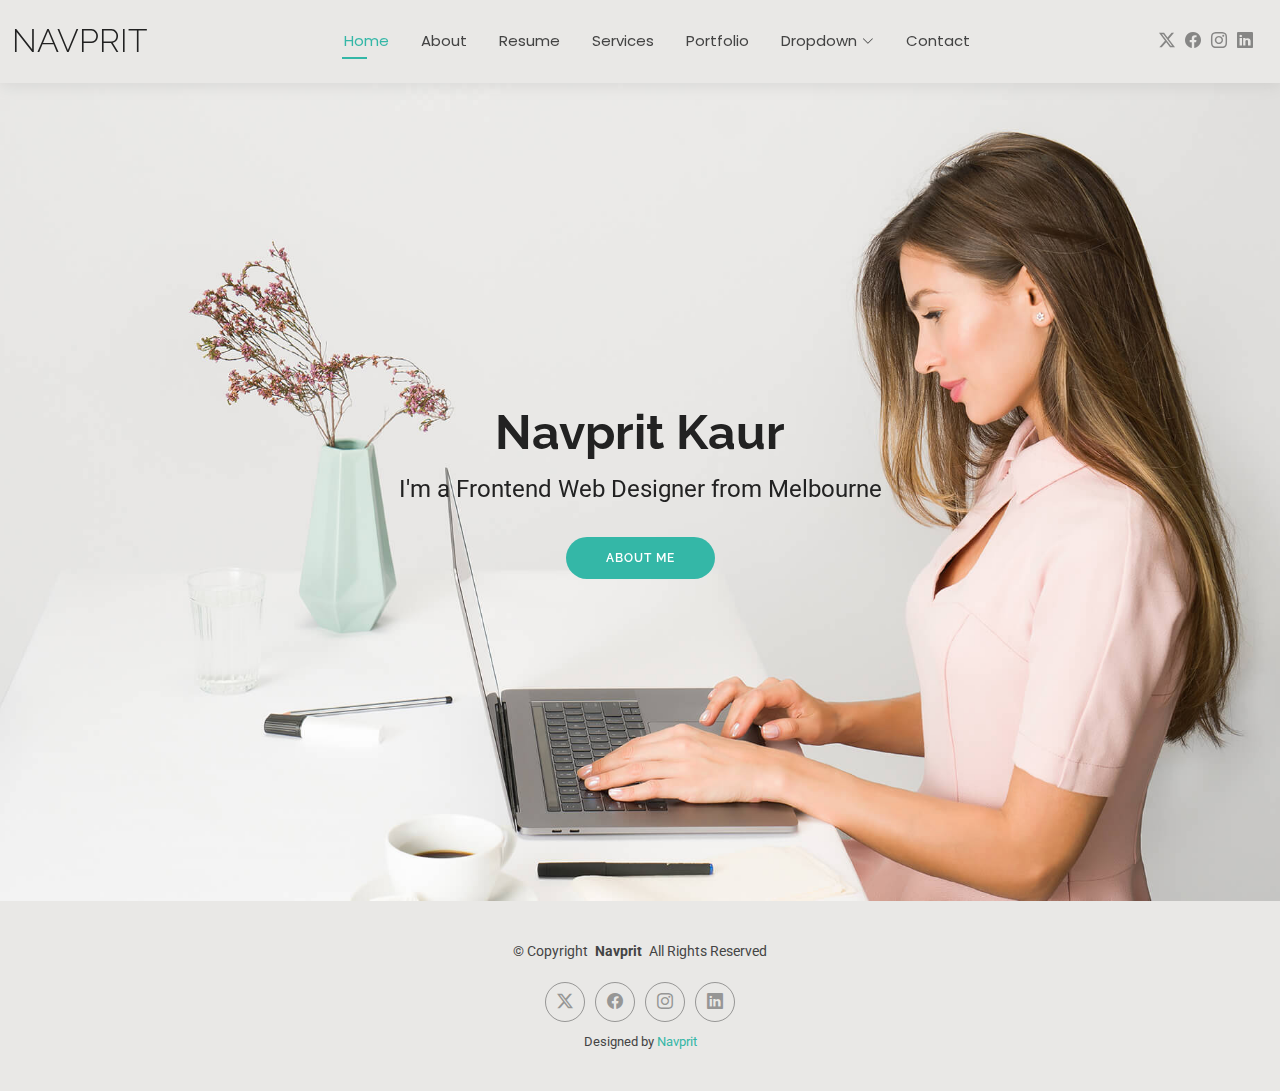
<file: index.html>
<!DOCTYPE html>
<html lang="en">

<head>
  <meta charset="utf-8">
  <meta content="width=device-width, initial-scale=1.0" name="viewport">
  <title>Portfolio</title>
  <meta name="description" content="">
  <meta name="keywords" content="">

  <!-- Favicons -->
  <link href="assets/img/favicon.png" rel="icon">
  <link href="assets/img/apple-touch-icon.png" rel="apple-touch-icon">

  <!-- Fonts -->
  <link href="https://fonts.googleapis.com" rel="preconnect">
  <link href="https://fonts.gstatic.com" rel="preconnect" crossorigin>
  <link href="https://fonts.googleapis.com/css2?family=Roboto:ital,wght@0,100;0,300;0,400;0,500;0,700;0,900;1,100;1,300;1,400;1,500;1,700;1,900&family=Poppins:ital,wght@0,100;0,200;0,300;0,400;0,500;0,600;0,700;0,800;0,900;1,100;1,200;1,300;1,400;1,500;1,600;1,700;1,800;1,900&family=Raleway:ital,wght@0,100;0,200;0,300;0,400;0,500;0,600;0,700;0,800;0,900;1,100;1,200;1,300;1,400;1,500;1,600;1,700;1,800;1,900&display=swap" rel="stylesheet">

  <!-- Vendor CSS Files -->
  <link href="assets/vendor/bootstrap/css/bootstrap.min.css" rel="stylesheet">
  <link href="assets/vendor/bootstrap-icons/bootstrap-icons.css" rel="stylesheet">
  <link href="assets/vendor/aos/aos.css" rel="stylesheet">
  <link href="assets/vendor/swiper/swiper-bundle.min.css" rel="stylesheet">
  <link href="assets/vendor/glightbox/css/glightbox.min.css" rel="stylesheet">

  <!-- Main CSS File -->
  <link href="assets/css/main.css" rel="stylesheet">


</head>

<body class="index-page">

  <header id="header" class="header d-flex align-items-center light-background sticky-top">
    <div class="container-fluid position-relative d-flex align-items-center justify-content-between">

      <a href="index.html" class="logo d-flex align-items-center me-auto me-xl-0">
        <!-- Uncomment the line below if you also wish to use an image logo -->
        <!-- <img src="assets/img/logo.png" alt=""> -->
        <h1 class="sitename">Navprit </h1>
      </a>

      <nav id="navmenu" class="navmenu">
        <ul>
          <li><a href="index.html" class="active">Home</a></li>
          <li><a href="about.html">About</a></li>
          <li><a href="resume.html">Resume</a></li>
          <li><a href="services.html">Services</a></li>
          <li><a href="portfolio.html">Portfolio</a></li>
          <li class="dropdown"><a href="#"><span>Dropdown</span> <i class="bi bi-chevron-down toggle-dropdown"></i></a>
            <ul>
              <li><a href="#">Dropdown 1</a></li>
              <li class="dropdown"><a href="#"><span>Deep Dropdown</span> <i class="bi bi-chevron-down toggle-dropdown"></i></a>
                <ul>
                  <li><a href="#">Deep Dropdown 1</a></li>
                  <li><a href="#">Deep Dropdown 2</a></li>
                  <li><a href="#">Deep Dropdown 3</a></li>
                  <li><a href="#">Deep Dropdown 4</a></li>
                  <li><a href="#">Deep Dropdown 5</a></li>
                </ul>
              </li>
              <li><a href="#">Dropdown 2</a></li>
              <li><a href="#">Dropdown 3</a></li>
              <li><a href="#">Dropdown 4</a></li>
            </ul>
          </li>
          <li><a href="contact.html">Contact</a></li>
        </ul>
        <i class="mobile-nav-toggle d-xl-none bi bi-list"></i>
      </nav>

      <div class="header-social-links">
         <a href="https://x.com/i/flow/login" class="twitter"><i class="bi bi-twitter-x"></i></a>
        <a href="https://www.facebook.com/home.php" class="facebook"><i class="bi bi-facebook"></i></a>
        <a href="https://www.instagram.com/accounts/login/?hl=en" class="instagram"><i class="bi bi-instagram"></i></a>
        <a href="https://www.linkedin.com/in/navprit-kaur-497b55288/" class="linkedin"><i class="bi bi-linkedin"></i></a>
      </div>

    </div>
  </header>

  <main class="main">

    <!-- Hero Section -->
    <section id="hero" class="hero section">

      <img src="assets/img/hero-bg.jpg" alt="" data-aos="fade-in">

      <div class="container text-center" data-aos="zoom-out" data-aos-delay="100">
        <div class="row justify-content-center">
          <div class="col-lg-8">
            <h2>Navprit Kaur</h2>
            <p>I'm a Frontend Web Designer from Melbourne</p>
            <a href="about.html" class="btn-get-started">About Me</a>
          </div>
        </div>
      </div>

    </section><!-- /Hero Section -->

  </main>

  <footer id="footer" class="footer light-background">

    <div class="container">
      <div class="copyright text-center ">
        <p>© <span>Copyright</span> <strong class="px-1 sitename">Navprit</strong> <span>All Rights Reserved<br></span></p>
      </div>
      <div class="social-links d-flex justify-content-center">
         <a href="https://x.com/i/flow/login" class="twitter"><i class="bi bi-twitter-x"></i></a>
        <a href="https://www.facebook.com/home.php" class="facebook"><i class="bi bi-facebook"></i></a>
        <a href="https://www.instagram.com/accounts/login/?hl=en" class="instagram"><i class="bi bi-instagram"></i></a>
        <a href="https://www.linkedin.com/in/navprit-kaur-497b55288/" class="linkedin"><i class="bi bi-linkedin"></i></a>
      </div>
      <div class="credits">
        <!-- All the links in the footer should remain intact. -->
        <!-- You can delete the links only if you've purchased the pro version. -->
        <!-- Licensing information: https://bootstrapmade.com/license/ -->
        <!-- Purchase the pro version with working PHP/AJAX contact form: [buy-url] -->
        Designed by <a href="https://bootstrapmade.com/">Navprit</a>
      </div>
    </div>

  </footer>

  <!-- Scroll Top -->
  <a href="#" id="scroll-top" class="scroll-top d-flex align-items-center justify-content-center"><i class="bi bi-arrow-up-short"></i></a>

  <!-- Preloader -->
  <div id="preloader"></div>

  <!-- Vendor JS Files -->
  <script src="assets/vendor/bootstrap/js/bootstrap.bundle.min.js"></script>
  <script src="assets/vendor/php-email-form/validate.js"></script>
  <script src="assets/vendor/aos/aos.js"></script>
  <script src="assets/vendor/waypoints/noframework.waypoints.js"></script>
  <script src="assets/vendor/purecounter/purecounter_vanilla.js"></script>
  <script src="assets/vendor/swiper/swiper-bundle.min.js"></script>
  <script src="assets/vendor/glightbox/js/glightbox.min.js"></script>
  <script src="assets/vendor/imagesloaded/imagesloaded.pkgd.min.js"></script>
  <script src="assets/vendor/isotope-layout/isotope.pkgd.min.js"></script>

  <!-- Main JS File -->
  <script src="assets/js/main.js"></script>

</body>

</html>
</file>
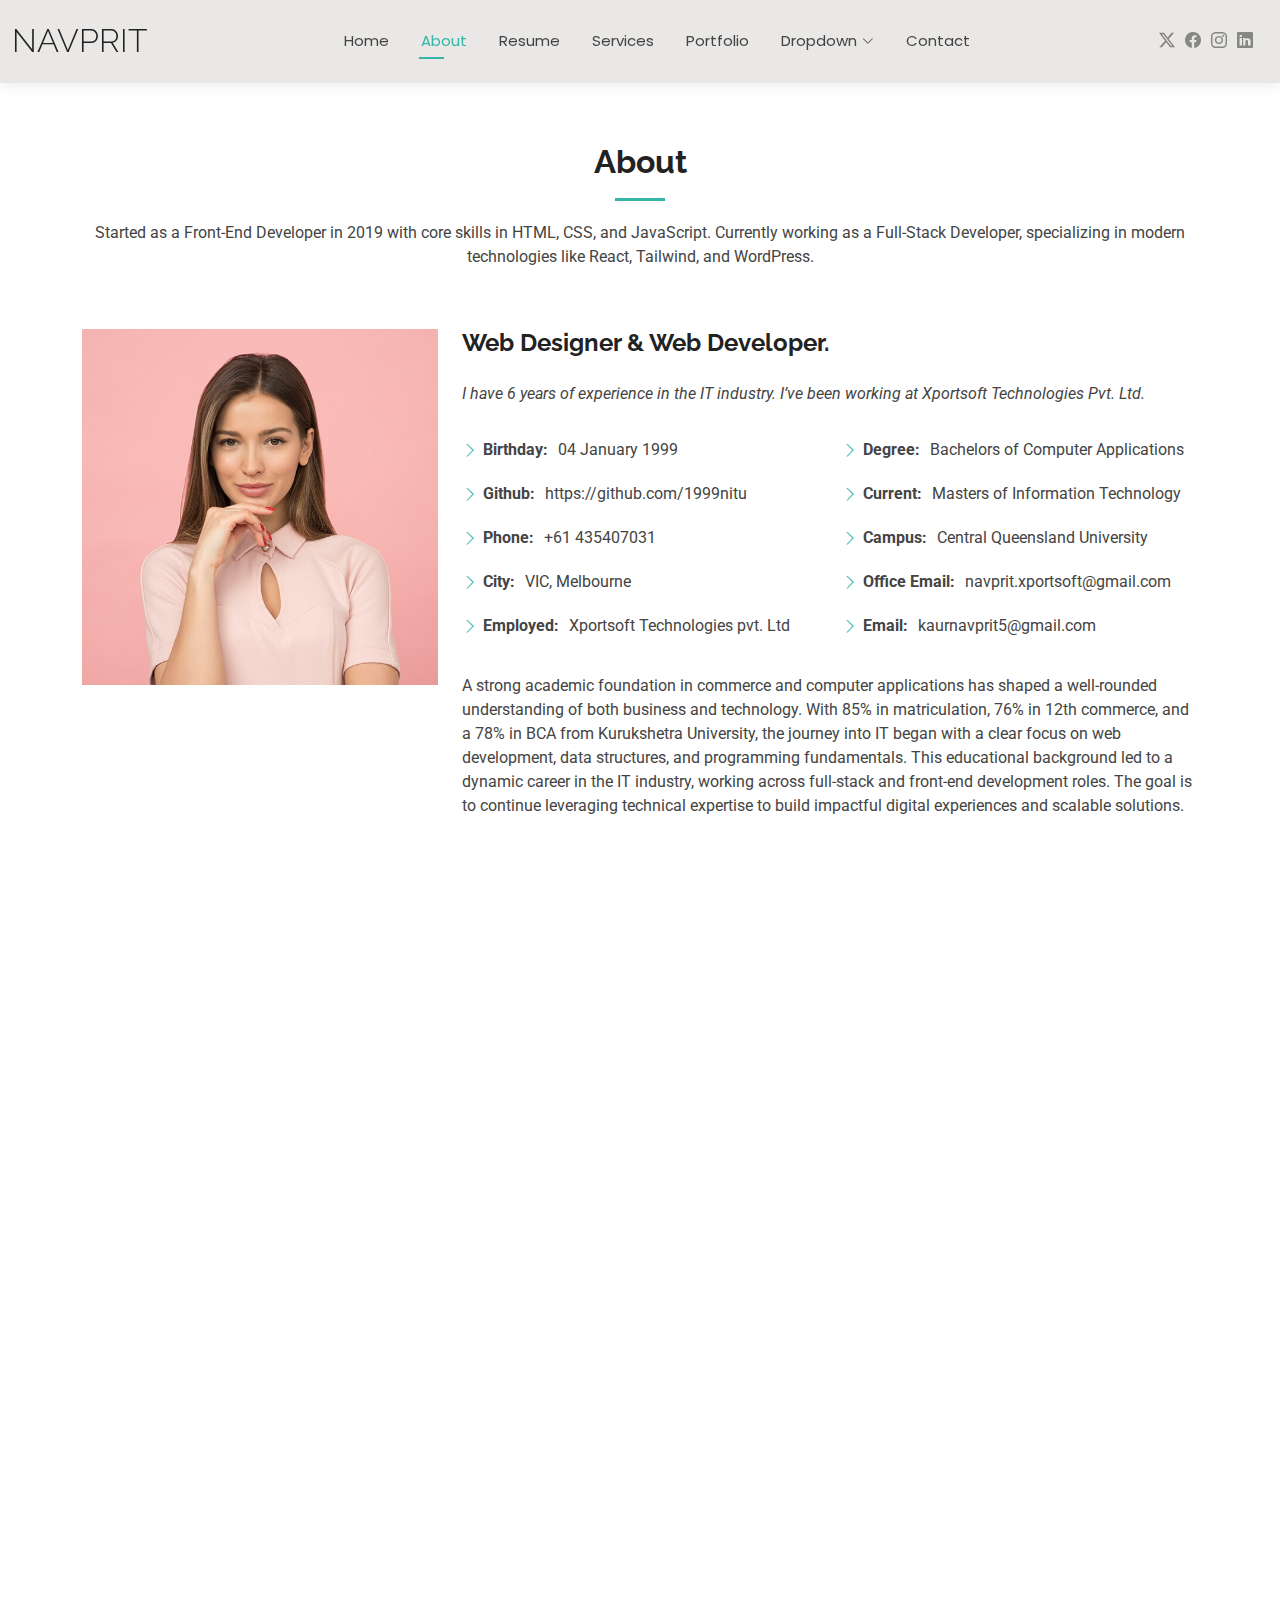
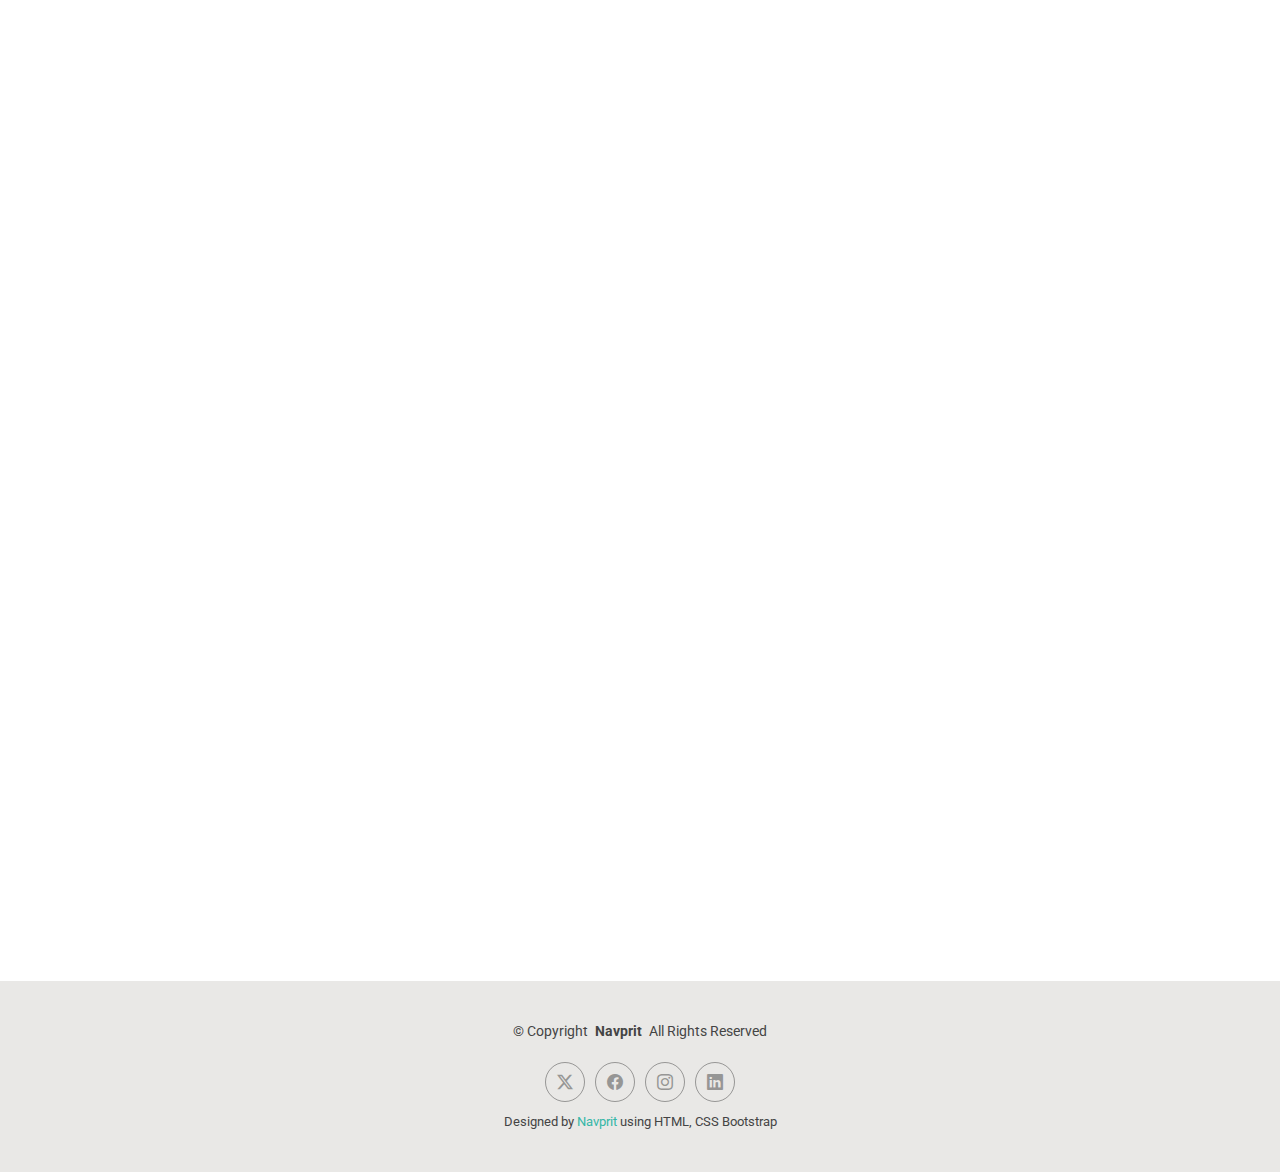
<file: about.html>
<html lang="en"><head>
  <meta charset="utf-8">
  <meta content="width=device-width, initial-scale=1.0" name="viewport">
  <title> Portfolio  </title>
  <meta name="description" content="">
  <meta name="keywords" content="">

  <!-- Favicons -->
  <link href="assets/img/favicon.png" rel="icon">
  <link href="assets/img/apple-touch-icon.png" rel="apple-touch-icon">

  <!-- Fonts -->
  <link href="https://fonts.googleapis.com" rel="preconnect">
  <link href="https://fonts.gstatic.com" rel="preconnect" crossorigin="">
  <link href="https://fonts.googleapis.com/css2?family=Roboto:ital,wght@0,100;0,300;0,400;0,500;0,700;0,900;1,100;1,300;1,400;1,500;1,700;1,900&amp;family=Poppins:ital,wght@0,100;0,200;0,300;0,400;0,500;0,600;0,700;0,800;0,900;1,100;1,200;1,300;1,400;1,500;1,600;1,700;1,800;1,900&amp;family=Raleway:ital,wght@0,100;0,200;0,300;0,400;0,500;0,600;0,700;0,800;0,900;1,100;1,200;1,300;1,400;1,500;1,600;1,700;1,800;1,900&amp;display=swap" rel="stylesheet">

  <!-- Vendor CSS Files -->
  <link href="assets/vendor/bootstrap/css/bootstrap.min.css" rel="stylesheet">
  <link href="assets/vendor/bootstrap-icons/bootstrap-icons.css" rel="stylesheet">
  <link href="assets/vendor/aos/aos.css" rel="stylesheet">
  <link href="assets/vendor/swiper/swiper-bundle.min.css" rel="stylesheet">
  <link href="assets/vendor/glightbox/css/glightbox.min.css" rel="stylesheet">

  <!-- Main CSS File -->
  <link href="assets/css/main.css" rel="stylesheet">

  <!-- =======================================================
  * Template Name: Navprit
  * Template URL: https://bootstrapmade.com/Navprit-free-bootstrap-cv-resume-html-template/
  * Updated: Aug 07 2024 with Bootstrap v5.3.3
  * Author: BootstrapMade.com
  * License: https://bootstrapmade.com/license/
  ======================================================== -->
</head>

<body class="about-page" data-aos-easing="ease-in-out" data-aos-duration="600" data-aos-delay="0">

  <header id="header" class="header d-flex align-items-center light-background sticky-top">
    <div class="container-fluid position-relative d-flex align-items-center justify-content-between">

      <a href="index.html" class="logo d-flex align-items-center me-auto me-xl-0">
        <!-- Uncomment the line below if you also wish to use an image logo -->
        <!-- <img src="assets/img/logo.png" alt=""> -->
        <h1 class="sitename">Navprit</h1>
      </a>

      <nav id="navmenu" class="navmenu">
        <ul>
          <li><a href="index.html">Home</a></li>
          <li><a href="about.html" class="active">About</a></li>
          <li><a href="resume.html">Resume</a></li>
          <li><a href="services.html">Services</a></li>
          <li><a href="portfolio.html">Portfolio</a></li>
          <li class="dropdown"><a href="#"><span>Dropdown</span> <i class="bi bi-chevron-down toggle-dropdown"></i></a>
            <ul>
              <li><a href="#">Dropdown 1</a></li>
              <li class="dropdown"><a href="#"><span>Deep Dropdown</span> <i class="bi bi-chevron-down toggle-dropdown"></i></a>
                <ul>
                  <li><a href="#">Deep Dropdown 1</a></li>
                  <li><a href="#">Deep Dropdown 2</a></li>
                  <li><a href="#">Deep Dropdown 3</a></li>
                  <li><a href="#">Deep Dropdown 4</a></li>
                  <li><a href="#">Deep Dropdown 5</a></li>
                </ul>
              </li>
              <li><a href="#">Dropdown 2</a></li>
              <li><a href="#">Dropdown 3</a></li>
              <li><a href="#">Dropdown 4</a></li>
            </ul>
          </li>
          <li><a href="contact.html">Contact</a></li>
        </ul>
        <i class="mobile-nav-toggle d-xl-none bi bi-list"></i>
      </nav>

      <div class="header-social-links">
        <a href="https://x.com/i/flow/login" class="twitter"><i class="bi bi-twitter-x"></i></a>
        <a href="https://www.facebook.com/home.php" class="facebook"><i class="bi bi-facebook"></i></a>
        <a href="https://www.instagram.com/accounts/login/?hl=en" class="instagram"><i class="bi bi-instagram"></i></a>
        <a href="https://www.linkedin.com/in/navprit-kaur-497b55288/" class="linkedin"><i class="bi bi-linkedin"></i></a>
      </div>

    </div>
  </header>

  <main class="main">

    <!-- About Section -->
    <section id="about" class="about section">

      <!-- Section Title -->
      <div class="container section-title aos-init aos-animate" data-aos="fade-up">
        <h2>About</h2>
        <p>

          Started as a Front-End Developer in 2019 with core skills in HTML, CSS, and JavaScript. Currently working
          as a Full-Stack Developer, specializing in modern technologies like React, Tailwind, and WordPress.</p>
      </div><!-- End Section Title -->

      <div class="container aos-init aos-animate" data-aos="fade-up" data-aos-delay="100">

        <div class="row gy-4 justify-content-center">
          <div class="col-lg-4">
            <img src="assets/img/profile-img.jpg" class="img-fluid" alt="">
            <!-- <img src="assets/img/Navprit.jpeg" class="img-fluid" alt=""> -->
            <!-- <img src="assets/img/Navprit.jpeg" class="img-fluid" alt="" style="width:300px;> -->
            
          </div>
          <div class="col-lg-8 content">
            <h2>Web Designer &amp; Web Developer.</h2>
            <p class="fst-italic py-3">
              I have 6 years of experience in the IT industry. I’ve been working at Xportsoft Technologies Pvt. Ltd.
            </p>
            <div class="row">
              <div class="col-lg-6">
                <ul>
                  <li><i class="bi bi-chevron-right"></i> <strong>Birthday:</strong> <span>04 January 1999</span></li>
                  <li><i class="bi bi-chevron-right"></i> <strong>Github:</strong>
                    <span>https://github.com/1999nitu</span>
                  </li>
                  <li><i class="bi bi-chevron-right"></i> <strong>Phone:</strong> <span>+61 435407031</span></li>
                  <li><i class="bi bi-chevron-right"></i> <strong>City:</strong> <span>VIC, Melbourne</span></li>
                   <li><i class="bi bi-chevron-right"></i> <strong>Employed:</strong> <span>Xportsoft Technologies
                      pvt. Ltd</span></li>
                </ul>
              </div>
              <div class="col-lg-6">
                <ul>
                  <li><i class="bi bi-chevron-right"></i> <strong>Degree:</strong> <span>Bachelors of Computer Applications</span></li>
                  <li><i class="bi bi-chevron-right"></i> <strong>Current:</strong> <span>Masters of Information Technology</span></li>
                  <li><i class="bi bi-chevron-right"></i> <strong>Campus:</strong> <span>Central Queensland University</span></li>
                  <li><i class="bi bi-chevron-right"></i> <strong>Office Email:</strong>
                    <span>navprit.xportsoft@gmail.com</span>
                  </li>
                  <li><i class="bi bi-chevron-right"></i> <strong> Email:</strong>
                    <span>kaurnavprit5@gmail.com</span>
                  </li>
                 
                </ul>
              </div>
            </div>
            <p class="py-3">
              A strong academic foundation in commerce and computer applications has shaped a well-rounded understanding
              of
              both business and technology. With 85% in matriculation, 76% in 12th commerce, and a 78% in BCA from
              Kurukshetra University, the journey into IT began with a clear focus on web development, data structures,
              and
              programming fundamentals. This educational background led to a dynamic career in the IT industry, working
              across full-stack and front-end development roles. The goal is to continue leveraging technical expertise
              to
              build impactful digital experiences and scalable solutions.
            </p>
          </div>
        </div>

      </div>

    </section><!-- /About Section -->

    <!-- Skills Section -->
    <section id="skills" class="skills section">

      <!-- Section Title -->
      <div class="container section-title aos-init" data-aos="fade-up">
        <h2>Skills</h2>
        <p>A snapshot of my expertise and tools I’ve mastered through hands-on experience.</p>
      </div><!-- End Section Title -->

      <div class="container aos-init" data-aos="fade-up" data-aos-delay="100">

        <div class="row skills-content skills-animation">

          <div class="col-lg-6">

            <div class="progress">
              <span class="skill"><span>HTML</span> <i class="val">100%</i></span>
              <div class="progress-bar-wrap">
                <div class="progress-bar" role="progressbar" aria-valuenow="100" aria-valuemin="0" aria-valuemax="100">
                </div>
              </div>
            </div><!-- End Skills Item -->

            <div class="progress">
              <span class="skill"><span>CSS</span> <i class="val">90%</i></span>
              <div class="progress-bar-wrap">
                <div class="progress-bar" role="progressbar" aria-valuenow="90" aria-valuemin="0" aria-valuemax="100">
                </div>
              </div>
            </div><!-- End Skills Item -->

            <div class="progress">
              <span class="skill"><span>JavaScript</span> <i class="val">75%</i></span>
              <div class="progress-bar-wrap">
                <div class="progress-bar" role="progressbar" aria-valuenow="75" aria-valuemin="0" aria-valuemax="100">
                </div>
              </div>
            </div><!-- End Skills Item -->

             <div class="progress">
              <span class="skill"><span>Python</span> <i class="val">40%</i></span>
              <div class="progress-bar-wrap">
                <div class="progress-bar" role="progressbar" aria-valuenow="40" aria-valuemin="0" aria-valuemax="100">
                </div>
              </div>
            </div><!-- End Skills Item -->

            <div class="progress">
              <span class="skill"><span>Github</span> <i class="val">90%</i></span>
              <div class="progress-bar-wrap">
                <div class="progress-bar" role="progressbar" aria-valuenow="90" aria-valuemin="0" aria-valuemax="100">
                </div>
              </div>
            </div><!-- End Skills Item -->

          </div>

          <div class="col-lg-6">

            <div class="progress">
              <span class="skill"><span>React</span> <i class="val">80%</i></span>
              <div class="progress-bar-wrap">
                <div class="progress-bar" role="progressbar" aria-valuenow="80" aria-valuemin="0" aria-valuemax="100">
                </div>
              </div>
            </div><!-- End Skills Item -->

            <div class="progress">
              <span class="skill"><span>Bootstrap</span> <i class="val">90%</i></span>
              <div class="progress-bar-wrap">
                <div class="progress-bar" role="progressbar" aria-valuenow="90" aria-valuemin="0" aria-valuemax="100">
                </div>
              </div>
            </div><!-- End Skills Item -->

            <div class="progress">
              <span class="skill"><span>Node</span> <i class="val">55%</i></span>
              <div class="progress-bar-wrap">
                <div class="progress-bar" role="progressbar" aria-valuenow="55" aria-valuemin="0" aria-valuemax="100">
                </div>
              </div>
            </div><!-- End Skills Item -->

             <div class="progress">
              <span class="skill"><span>PHP</span> <i class="val">57%</i></span>
              <div class="progress-bar-wrap">
                <div class="progress-bar" role="progressbar" aria-valuenow="57" aria-valuemin="0" aria-valuemax="100">
                </div>
              </div>
            </div><!-- End Skills Item -->

          

            <div class="progress">
              <span class="skill"><span>Tailwind</span> <i class="val">75%</i></span>
              <div class="progress-bar-wrap">
                <div class="progress-bar" role="progressbar" aria-valuenow="75" aria-valuemin="0" aria-valuemax="100">
                </div>
              </div>
            </div><!-- End Skills Item -->





          </div>

        </div>

      </div>

    </section><!-- /Skills Section -->

    <!-- Stats Section -->
    <section id="stats" class="stats section">

      <!-- Section Title -->
      <div class="container section-title aos-init" data-aos="fade-up">
        <h2>Facts</h2>
        <p>"A quick overview of the journey so far — the clients I've worked with, the projects I've delivered, and the
          impact I've created."</p>
      </div><!-- End Section Title -->

      <div class="container aos-init" data-aos="fade-up" data-aos-delay="100">

        <div class="row gy-4">

          <div class="col-lg-3 col-md-6">
            <div class="stats-item text-center w-100 h-100">
              <span data-purecounter-start="0" data-purecounter-end="50" data-purecounter-duration="1" class="purecounter">0</span>
              <p>Clients</p>
            </div>
          </div><!-- End Stats Item -->

          <div class="col-lg-3 col-md-6">
            <div class="stats-item text-center w-100 h-100">
              <span data-purecounter-start="0" data-purecounter-end="125" data-purecounter-duration="1" class="purecounter">0</span>
              <p>Projects</p>
            </div>
          </div><!-- End Stats Item -->

          <div class="col-lg-3 col-md-6">
            <div class="stats-item text-center w-100 h-100">
              <span data-purecounter-start="0" data-purecounter-end="12000" data-purecounter-duration="1" class="purecounter">0</span>
              <p>Hours Of Support</p>
            </div>
          </div><!-- End Stats Item -->

          <div class="col-lg-3 col-md-6">
            <div class="stats-item text-center w-100 h-100">
              <span data-purecounter-start="0" data-purecounter-end="30" data-purecounter-duration="1" class="purecounter">0</span>
              <p>Workers</p>
            </div>
          </div><!-- End Stats Item -->

        </div>

      </div>

    </section><!-- /Stats Section -->

    <!-- Testimonials Section -->
    <section id="testimonials" class="testimonials section">

      <!-- Section Title -->
      <div class="container section-title aos-init" data-aos="fade-up">
        <h2>Client Testimonials</h2>
        <p>Here’s what some of my clients and collaborators say about working with me over the years.</p>

      </div><!-- End Section Title -->

      <div class="container aos-init" data-aos="fade-up" data-aos-delay="100">

        <div class="swiper init-swiper swiper-initialized swiper-horizontal swiper-backface-hidden">
          <script type="application/json" class="swiper-config">
            {
              "loop": true,
              "speed": 600,
              "autoplay": {
                "delay": 5000
              },
              "slidesPerView": "auto",
              "pagination": {
                "el": ".swiper-pagination",
                "type": "bullets",
                "clickable": true
              }
            }
          </script>
          <div class="swiper-wrapper" id="swiper-wrapper-1e8c1147b682455c" aria-live="off" style="transition-duration: 600ms; transform: translate3d(-2592px, 0px, 0px);">

            <div class="swiper-slide" role="group" aria-label="1 / 5" data-swiper-slide-index="0">
              <div class="testimonial-item">
                <img src="assets/img/testimonials/testimonials-1.jpg" class="testimonial-img" alt="">
                <h3>Jack</h3>
                <h4>Ceo &amp; Founder</h4>
                <div class="stars">
                  <i class="bi bi-star-fill"></i><i class="bi bi-star-fill"></i><i class="bi bi-star-fill"></i><i class="bi bi-star-fill"></i><i class="bi bi-star-fill"></i>
                </div>
                <p>
                  <i class="bi bi-quote quote-icon-left"></i>
                  <span>The project involved both front-end and back-end work. She handled everything smoothly and kept
                    us updated at every step. Truly a skilled full-stack developer!</span>


                  
                  <i class="bi bi-quote quote-icon-right"></i>
                </p>
              </div>
            </div><!-- End testimonial item -->

            <div class="swiper-slide swiper-slide-prev" role="group" aria-label="2 / 5" data-swiper-slide-index="1">
              <div class="testimonial-item">
                <img src="assets/img/testimonials/testimonials-2.jpg" class="testimonial-img" alt="">
                <h3> Ella</h3>
                <h4>Designer</h4>
                <div class="stars">
                  <i class="bi bi-star-fill"></i><i class="bi bi-star-fill"></i><i class="bi bi-star-fill"></i><i class="bi bi-star-fill"></i><i class="bi bi-star-fill"></i>
                </div>
                <p>
                  <i class="bi bi-quote quote-icon-left"></i>
                  <span>I hired her for a portfolio website. Not only did she deliver it quickly, but the site was also
                    SEO-optimized and responsive across all devices. Excellent work!</span>

                  <i class="bi bi-quote quote-icon-right"></i>
                </p>
              </div>
            </div><!-- End testimonial item -->

            <div class="swiper-slide swiper-slide-active" role="group" aria-label="3 / 5" data-swiper-slide-index="2">
              <div class="testimonial-item">
                <img src="assets/img/testimonials/testimonials-3.jpg" class="testimonial-img" alt="">
                <h3>Jena Karlis</h3>
                <h4>Store Owner</h4>
                <div class="stars">
                  <i class="bi bi-star-fill"></i><i class="bi bi-star-fill"></i><i class="bi bi-star-fill"></i><i class="bi bi-star-fill"></i><i class="bi bi-star-fill"></i>
                </div>
                <p>
                  <i class="bi bi-quote quote-icon-left"></i>
                  <span>Very professional and easy to work with. She listened to our requirements carefully and
                    translated them into a clean, functional design. Great communication throughout.</span>

                  <i class="bi bi-quote quote-icon-right"></i>
                </p>
              </div>
            </div><!-- End testimonial item -->

            <div class="swiper-slide swiper-slide-next" role="group" aria-label="4 / 5" data-swiper-slide-index="3">
              <div class="testimonial-item">
                <img src="assets/img/testimonials/testimonials-4.jpg" class="testimonial-img" alt="">
                <h3>Matt Brandon</h3>
                <h4>Freelancer</h4>
                <div class="stars">
                  <i class="bi bi-star-fill"></i><i class="bi bi-star-fill"></i><i class="bi bi-star-fill"></i><i class="bi bi-star-fill"></i><i class="bi bi-star-fill"></i>
                </div>
                <p>
                  <i class="bi bi-quote quote-icon-left"></i>
                  <span>I hired her for a portfolio website. Not only did she deliver it quickly, but the site was also
                    SEO-optimized and responsive across all devices. Excellent work!</span>
                  <i class="bi bi-quote quote-icon-right"></i>
                </p>
              </div>
            </div><!-- End testimonial item -->

            <div class="swiper-slide" role="group" aria-label="5 / 5" data-swiper-slide-index="4">
              <div class="testimonial-item">
                <img src="assets/img/testimonials/testimonials-5.jpg" class="testimonial-img" alt="">
                <h3>Nikhil Sharma</h3>
                <h4>Entrepreneur</h4>
                <div class="stars">
                  <i class="bi bi-star-fill"></i><i class="bi bi-star-fill"></i><i class="bi bi-star-fill"></i><i class="bi bi-star-fill"></i><i class="bi bi-star-fill"></i>
                </div>
                <p>
                  <i class="bi bi-quote quote-icon-left"></i>
                  <span>She is one of the most dependable developers I’ve worked with. From React and Tailwind to
                    WordPress, her grasp on technologies and ability to communicate clearly stands out.</span>
                  <i class="bi bi-quote quote-icon-right"></i>
                </p>
              </div>
            </div><!-- End testimonial item -->

          </div>
          <div class="swiper-pagination swiper-pagination-clickable swiper-pagination-bullets swiper-pagination-horizontal"><span class="swiper-pagination-bullet" tabindex="0" role="button" aria-label="Go to slide 1"></span><span class="swiper-pagination-bullet" tabindex="0" role="button" aria-label="Go to slide 2"></span><span class="swiper-pagination-bullet swiper-pagination-bullet-active" tabindex="0" role="button" aria-label="Go to slide 3" aria-current="true"></span><span class="swiper-pagination-bullet" tabindex="0" role="button" aria-label="Go to slide 4"></span><span class="swiper-pagination-bullet" tabindex="0" role="button" aria-label="Go to slide 5"></span></div>
        <span class="swiper-notification" aria-live="assertive" aria-atomic="true"></span></div>

      </div>

    </section><!-- /Testimonials Section -->

  </main>

  <footer id="footer" class="footer light-background">

    <div class="container">
      <div class="copyright text-center ">
        <p>© <span>Copyright</span> <strong class="px-1 sitename">Navprit</strong> <span>All Rights Reserved<br></span>
        </p>
      </div>
      <div class="social-links d-flex justify-content-center">
       <a href="https://x.com/i/flow/login" class="twitter"><i class="bi bi-twitter-x"></i></a>
        <a href="https://www.facebook.com/home.php" class="facebook"><i class="bi bi-facebook"></i></a>
        <a href="https://www.instagram.com/accounts/login/?hl=en" class="instagram"><i class="bi bi-instagram"></i></a>
        <a href="https://www.linkedin.com/in/navprit-kaur-497b55288/" class="linkedin"><i class="bi bi-linkedin"></i></a>
      </div>
      <div class="credits">
        <!-- All the links in the footer should remain intact. -->
        <!-- You can delete the links only if you've purchased the pro version. -->
        <!-- Licensing information: https://bootstrapmade.com/license/ -->
        <!-- Purchase the pro version with working PHP/AJAX contact form: [buy-url] -->
        Designed by <a href="https://bootstrapmade.com/">Navprit</a> using HTML, CSS Bootstrap
      </div>
    </div>

  </footer>

  <!-- Scroll Top -->
  <a href="#" id="scroll-top" class="scroll-top d-flex align-items-center justify-content-center"><i class="bi bi-arrow-up-short"></i></a>

  <!-- Preloader -->
  

  <!-- Vendor JS Files -->
  <script src="assets/vendor/bootstrap/js/bootstrap.bundle.min.js"></script>
  <script src="assets/vendor/php-email-form/validate.js"></script>
  <script src="assets/vendor/aos/aos.js"></script>
  <script src="assets/vendor/waypoints/noframework.waypoints.js"></script>
  <script src="assets/vendor/purecounter/purecounter_vanilla.js"></script>
  <script src="assets/vendor/swiper/swiper-bundle.min.js"></script>
  <script src="assets/vendor/glightbox/js/glightbox.min.js"></script>
  <script src="assets/vendor/imagesloaded/imagesloaded.pkgd.min.js"></script>
  <script src="assets/vendor/isotope-layout/isotope.pkgd.min.js"></script>

  <!-- Main JS File -->
  <script src="assets/js/main.js"></script>



</body></html>
</file>
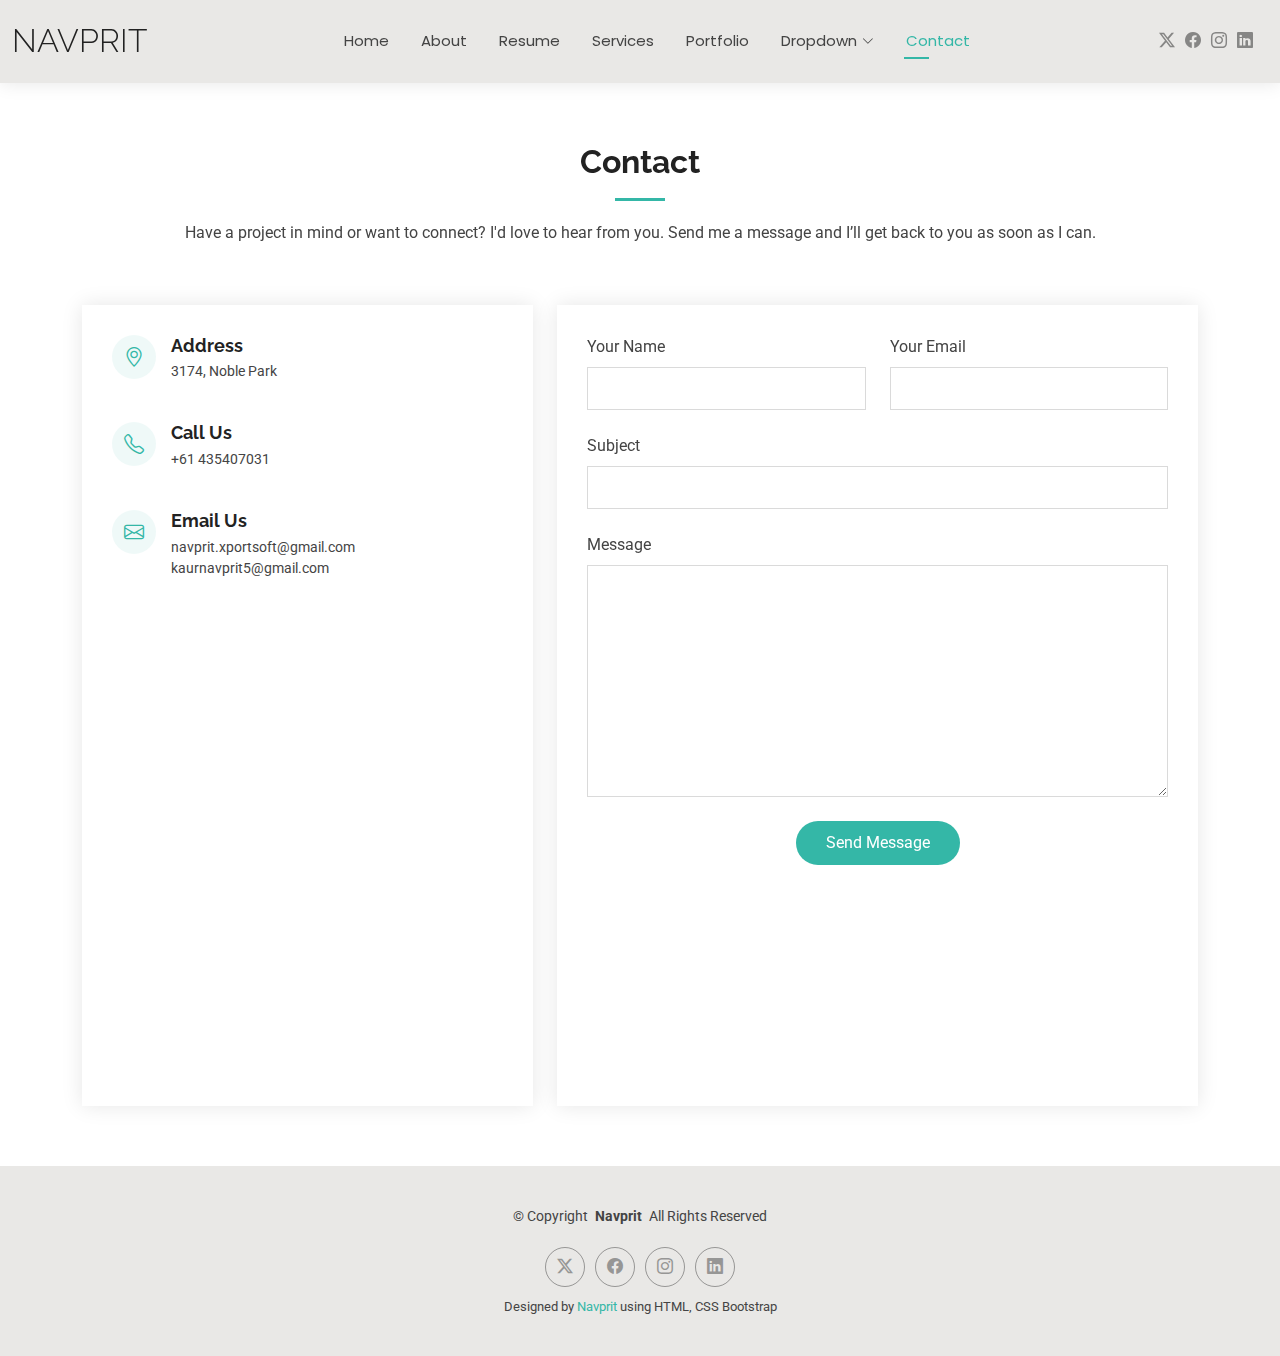
<file: contact.html>
<!DOCTYPE html>
<html lang="en">

<head>
  <meta charset="utf-8">
  <meta content="width=device-width, initial-scale=1.0" name="viewport">
  <title>Portfolio</title>
  <meta name="description" content="">
  <meta name="keywords" content="">

  <!-- Favicons -->
  <link href="assets/img/favicon.png" rel="icon">
  <link href="assets/img/apple-touch-icon.png" rel="apple-touch-icon">

  <!-- Fonts -->
  <link href="https://fonts.googleapis.com" rel="preconnect">
  <link href="https://fonts.gstatic.com" rel="preconnect" crossorigin>
  <link
    href="https://fonts.googleapis.com/css2?family=Roboto:ital,wght@0,100;0,300;0,400;0,500;0,700;0,900;1,100;1,300;1,400;1,500;1,700;1,900&family=Poppins:ital,wght@0,100;0,200;0,300;0,400;0,500;0,600;0,700;0,800;0,900;1,100;1,200;1,300;1,400;1,500;1,600;1,700;1,800;1,900&family=Raleway:ital,wght@0,100;0,200;0,300;0,400;0,500;0,600;0,700;0,800;0,900;1,100;1,200;1,300;1,400;1,500;1,600;1,700;1,800;1,900&display=swap"
    rel="stylesheet">

  <!-- Vendor CSS Files -->
  <link href="assets/vendor/bootstrap/css/bootstrap.min.css" rel="stylesheet">
  <link href="assets/vendor/bootstrap-icons/bootstrap-icons.css" rel="stylesheet">
  <link href="assets/vendor/aos/aos.css" rel="stylesheet">
  <link href="assets/vendor/swiper/swiper-bundle.min.css" rel="stylesheet">
  <link href="assets/vendor/glightbox/css/glightbox.min.css" rel="stylesheet">

  <!-- Main CSS File -->
  <link href="assets/css/main.css" rel="stylesheet">

  <!-- =======================================================
  * Template Name: Kelly
  * Template URL: https://bootstrapmade.com/kelly-free-bootstrap-cv-resume-html-template/
  * Updated: Aug 07 2024 with Bootstrap v5.3.3
  * Author: BootstrapMade.com
  * License: https://bootstrapmade.com/license/
  ======================================================== -->
</head>

<body class="contact-page">

  <header id="header" class="header d-flex align-items-center light-background sticky-top">
    <div class="container-fluid position-relative d-flex align-items-center justify-content-between">

      <a href="index.html" class="logo d-flex align-items-center me-auto me-xl-0">
        <!-- Uncomment the line below if you also wish to use an image logo -->
        <!-- <img src="assets/img/logo.png" alt=""> -->
        <h1 class="sitename">Navprit</h1>
      </a>

      <nav id="navmenu" class="navmenu">
        <ul>
          <li><a href="index.html">Home</a></li>
          <li><a href="about.html">About</a></li>
          <li><a href="resume.html">Resume</a></li>
          <li><a href="services.html">Services</a></li>
          <li><a href="portfolio.html">Portfolio</a></li>
          <li class="dropdown"><a href="#"><span>Dropdown</span> <i class="bi bi-chevron-down toggle-dropdown"></i></a>
            <ul>
              <li><a href="#">Dropdown 1</a></li>
              <li class="dropdown"><a href="#"><span>Deep Dropdown</span> <i
                    class="bi bi-chevron-down toggle-dropdown"></i></a>
                <ul>
                  <li><a href="#">Deep Dropdown 1</a></li>
                  <li><a href="#">Deep Dropdown 2</a></li>
                  <li><a href="#">Deep Dropdown 3</a></li>
                  <li><a href="#">Deep Dropdown 4</a></li>
                  <li><a href="#">Deep Dropdown 5</a></li>
                </ul>
              </li>
              <li><a href="#">Dropdown 2</a></li>
              <li><a href="#">Dropdown 3</a></li>
              <li><a href="#">Dropdown 4</a></li>
            </ul>
          </li>
          <li><a href="contact.html" class="active">Contact</a></li>
        </ul>
        <i class="mobile-nav-toggle d-xl-none bi bi-list"></i>
      </nav>

      <div class="header-social-links">
        <a href="https://x.com/i/flow/login" class="twitter"><i class="bi bi-twitter-x"></i></a>
        <a href="https://www.facebook.com/home.php" class="facebook"><i class="bi bi-facebook"></i></a>
        <a href="https://www.instagram.com/accounts/login/?hl=en" class="instagram"><i class="bi bi-instagram"></i></a>
        <a href="https://www.linkedin.com/in/navprit-kaur-497b55288/"
          class="linkedin"><i class="bi bi-linkedin"></i></a>
      </div>

    </div>
  </header>

  <main class="main">

    <!-- Contact Section -->
    <section id="contact" class="contact section">

      <!-- Section Title -->
      <div class="container section-title" data-aos="fade-up">
        <h2>Contact</h2>
        <p>Have a project in mind or want to connect? I'd love to hear from you. Send me a message and I’ll get back to
          you as soon as I can.</p>

      </div><!-- End Section Title -->

      <div class="container" data-aos="fade-up" data-aos-delay="100">

        <div class="row gy-4">

          <div class="col-lg-5">

            <div class="info-wrap">
              <div class="info-item d-flex" data-aos="fade-up" data-aos-delay="200">
                <i class="bi bi-geo-alt flex-shrink-0"></i>
                <div>
                  <h3>Address</h3>
                  <p>3174, Noble Park</p>
                </div>
              </div><!-- End Info Item -->

              <div class="info-item d-flex" data-aos="fade-up" data-aos-delay="300">
                <i class="bi bi-telephone flex-shrink-0"></i>
                <div>
                  <h3>Call Us</h3>
                  <p>+61 435407031</p>
                </div>
              </div><!-- End Info Item -->

              <div class="info-item d-flex" data-aos="fade-up" data-aos-delay="400">
                <i class="bi bi-envelope flex-shrink-0"></i>
                <div>
                  <h3>Email Us</h3>
                  <p>navprit.xportsoft@gmail.com</p>
                  <p>kaurnavprit5@gmail.com</p>
                </div>
              </div><!-- End Info Item -->

              <iframe
                src="https://www.google.com/maps/embed?pb=!1m18!1m12!1m3!1d6291.169232738421!2d145.1776778!3d-37.96348390000001!2m3!1f0!2f0!3f0!3m2!1i1024!2i768!4f13.1!3m3!1m2!1s0x6ad6148bc072d071%3A0xe0441187c28191fd!2sUnit%201%2F28%20Kelvinside%20Rd%2C%20Noble%20Park%20VIC%203174!5e0!3m2!1sen!2sau!4v1771536009896!5m2!1sen!2sau"
                width="600" height="450" style="border:0;" allowfullscreen="" loading="lazy"
                referrerpolicy="no-referrer-when-downgrade"></iframe>
            </div>
          </div>

          <div class="col-lg-7">
            <div id="success-message" style="display:none; background:#d4edda; color:#155724; padding:15px; border-radius:5px; margin-bottom:20px;">
  ✅ Your message has been sent successfully!
</div>
            <form action="https://api.web3forms.com/submit" method="POST" class="php-email-form" data-aos="fade-up" data-aos-delay="200">
              <input type="hidden" name="access_key" value="86543a53-5ab7-4d0f-aae6-fd7984d4d5f1">
              <input type="hidden" name="redirect" value="https://navprit-portfolio.netlify.app/contact.html?success=true">
              <div class="row gy-4">

                <div class="col-md-6">
                  <label for="name-field" class="pb-2">Your Name</label>
                  <input type="text" name="name" id="name-field" class="form-control" required="">
                </div>

                <div class="col-md-6">
                  <label for="email-field" class="pb-2">Your Email</label>
                  <input type="email" class="form-control" name="email" id="email-field" required="">
                </div>

                <div class="col-md-12">
                  <label for="subject-field" class="pb-2">Subject</label>
                  <input type="text" class="form-control" name="subject" id="subject-field" required="">
                </div>

                <div class="col-md-12">
                  <label for="message-field" class="pb-2">Message</label>
                  <textarea class="form-control" name="message" rows="10" id="message-field" required=""></textarea>
                </div>

                <div class="col-md-12 text-center">
                  <div class="loading">Loading</div>
                  <div class="error-message"></div>
                  <div class="sent-message">Your message has been sent. Thank you!</div>

                  <button type="submit">Send Message</button>
                </div>

              </div>
            </form>
          </div><!-- End Contact Form -->

        </div>

      </div>

    </section><!-- /Contact Section -->

  </main>

  <footer id="footer" class="footer light-background">

    <div class="container">
      <div class="copyright text-center ">
        <p>© <span>Copyright</span> <strong class="px-1 sitename">Navprit</strong> <span>All Rights Reserved<br></span>
        </p>
      </div>
      <div class="social-links d-flex justify-content-center">
        <a href="https://x.com/i/flow/login" class="twitter"><i class="bi bi-twitter-x"></i></a>
        <a href="https://www.facebook.com/home.php" class="facebook"><i class="bi bi-facebook"></i></a>
        <a href="https://www.instagram.com/accounts/login/?hl=en" class="instagram"><i class="bi bi-instagram"></i></a>
      <a href="https://www.linkedin.com/in/navprit-kaur-497b55288/"
          class="linkedin"><i class="bi bi-linkedin"></i></a>
      </div>
      <div class="credits">
        <!-- All the links in the footer should remain intact. -->
        <!-- You can delete the links only if you've purchased the pro version. -->
        <!-- Licensing information: https://bootstrapmade.com/license/ -->
        <!-- Purchase the pro version with working PHP/AJAX contact form: [buy-url] -->
        Designed by <a href="https://bootstrapmade.com/">Navprit</a> using HTML, CSS Bootstrap
      </div>
    </div>

  </footer>

  <!-- Scroll Top -->
  <a href="#" id="scroll-top" class="scroll-top d-flex align-items-center justify-content-center"><i
      class="bi bi-arrow-up-short"></i></a>

  <!-- Preloader -->
  <div id="preloader"></div>

  <!-- Vendor JS Files -->
  <script src="assets/vendor/bootstrap/js/bootstrap.bundle.min.js"></script>
  <!-- <script src="assets/vendor/php-email-form/validate.js"></script> -->
  <script src="assets/vendor/aos/aos.js"></script>
  <script src="assets/vendor/waypoints/noframework.waypoints.js"></script>
  <script src="assets/vendor/purecounter/purecounter_vanilla.js"></script>
  <script src="assets/vendor/swiper/swiper-bundle.min.js"></script>
  <script src="assets/vendor/glightbox/js/glightbox.min.js"></script>
  <script src="assets/vendor/imagesloaded/imagesloaded.pkgd.min.js"></script>
  <script src="assets/vendor/isotope-layout/isotope.pkgd.min.js"></script>

  <!-- Main JS File -->
  <script src="assets/js/main.js"></script>
<script>
  const params = new URLSearchParams(window.location.search);

  if (params.get("success") === "true") {
    // show success box
    const msg = document.getElementById("success-message");
    if (msg) msg.style.display = "block";

    // OPTIONAL: auto-hide after 5 sec
    setTimeout(() => { if (msg) msg.style.display = "none"; }, 5000);

    // remove ?success=true from URL so refresh won't show again
    params.delete("success");
    const newQuery = params.toString();
    const newUrl =
      window.location.pathname +
      (newQuery ? "?" + newQuery : "") +
      window.location.hash;

    window.history.replaceState({}, document.title, newUrl);
  }
</script>
</body>

</html>
</file>
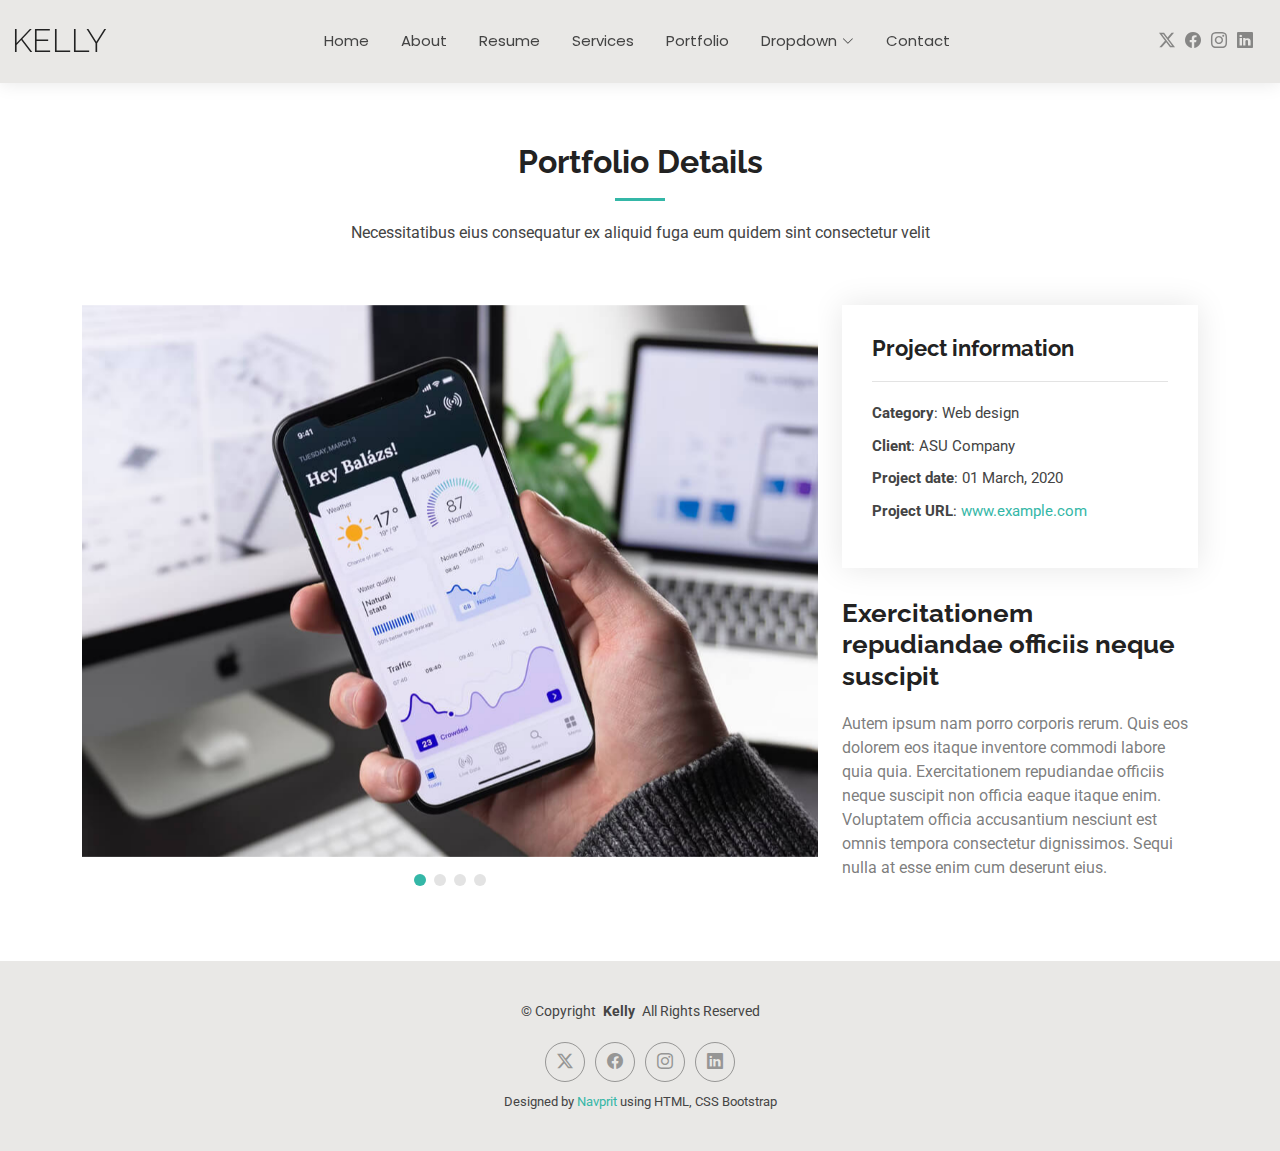
<file: portfolio-details.html>
<!DOCTYPE html>
<html lang="en">

<head>
  <meta charset="utf-8">
  <meta content="width=device-width, initial-scale=1.0" name="viewport">
  <title>Portfolio Details - Kelly Bootstrap Template</title>
  <meta name="description" content="">
  <meta name="keywords" content="">

  <!-- Favicons -->
  <link href="assets/img/favicon.png" rel="icon">
  <link href="assets/img/apple-touch-icon.png" rel="apple-touch-icon">

  <!-- Fonts -->
  <link href="https://fonts.googleapis.com" rel="preconnect">
  <link href="https://fonts.gstatic.com" rel="preconnect" crossorigin>
  <link href="https://fonts.googleapis.com/css2?family=Roboto:ital,wght@0,100;0,300;0,400;0,500;0,700;0,900;1,100;1,300;1,400;1,500;1,700;1,900&family=Poppins:ital,wght@0,100;0,200;0,300;0,400;0,500;0,600;0,700;0,800;0,900;1,100;1,200;1,300;1,400;1,500;1,600;1,700;1,800;1,900&family=Raleway:ital,wght@0,100;0,200;0,300;0,400;0,500;0,600;0,700;0,800;0,900;1,100;1,200;1,300;1,400;1,500;1,600;1,700;1,800;1,900&display=swap" rel="stylesheet">

  <!-- Vendor CSS Files -->
  <link href="assets/vendor/bootstrap/css/bootstrap.min.css" rel="stylesheet">
  <link href="assets/vendor/bootstrap-icons/bootstrap-icons.css" rel="stylesheet">
  <link href="assets/vendor/aos/aos.css" rel="stylesheet">
  <link href="assets/vendor/swiper/swiper-bundle.min.css" rel="stylesheet">
  <link href="assets/vendor/glightbox/css/glightbox.min.css" rel="stylesheet">

  <!-- Main CSS File -->
  <link href="assets/css/main.css" rel="stylesheet">

  <!-- =======================================================
  * Template Name: Kelly
  * Template URL: https://bootstrapmade.com/kelly-free-bootstrap-cv-resume-html-template/
  * Updated: Aug 07 2024 with Bootstrap v5.3.3
  * Author: BootstrapMade.com
  * License: https://bootstrapmade.com/license/
  ======================================================== -->
</head>

<body class="portfolio-details-page">

  <header id="header" class="header d-flex align-items-center light-background sticky-top">
    <div class="container-fluid position-relative d-flex align-items-center justify-content-between">

      <a href="index.html" class="logo d-flex align-items-center me-auto me-xl-0">
        <!-- Uncomment the line below if you also wish to use an image logo -->
        <!-- <img src="assets/img/logo.png" alt=""> -->
        <h1 class="sitename">Kelly</h1>
      </a>

      <nav id="navmenu" class="navmenu">
        <ul>
          <li><a href="index.html">Home</a></li>
          <li><a href="about.html">About</a></li>
          <li><a href="resume.html">Resume</a></li>
          <li><a href="services.html">Services</a></li>
          <li><a href="portfolio.html">Portfolio</a></li>
          <li class="dropdown"><a href="#"><span>Dropdown</span> <i class="bi bi-chevron-down toggle-dropdown"></i></a>
            <ul>
              <li><a href="#">Dropdown 1</a></li>
              <li class="dropdown"><a href="#"><span>Deep Dropdown</span> <i class="bi bi-chevron-down toggle-dropdown"></i></a>
                <ul>
                  <li><a href="#">Deep Dropdown 1</a></li>
                  <li><a href="#">Deep Dropdown 2</a></li>
                  <li><a href="#">Deep Dropdown 3</a></li>
                  <li><a href="#">Deep Dropdown 4</a></li>
                  <li><a href="#">Deep Dropdown 5</a></li>
                </ul>
              </li>
              <li><a href="#">Dropdown 2</a></li>
              <li><a href="#">Dropdown 3</a></li>
              <li><a href="#">Dropdown 4</a></li>
            </ul>
          </li>
          <li><a href="contact.html">Contact</a></li>
        </ul>
        <i class="mobile-nav-toggle d-xl-none bi bi-list"></i>
      </nav>

      <div class="header-social-links">
          <a href="https://x.com/i/flow/login" class="twitter"><i class="bi bi-twitter-x"></i></a>
        <a href="https://www.facebook.com/home.php" class="facebook"><i class="bi bi-facebook"></i></a>
        <a href="https://www.instagram.com/accounts/login/?hl=en" class="instagram"><i class="bi bi-instagram"></i></a>
        <a href="https://in.linkedin.com/?mcid=6844056167778418689&src=go-pa&trk=sem-ga_campid.14650114788_asid.151761418307_crid.657403558721_kw.linkedin%20login_d.c_tid.kwd-12704335873_n.g_mt.e_geo.9075288&cid=&gclsrc=aw.ds&gad_source=1&gad_campaignid=14650114788&gclid=EAIaIQobChMI68ym6fiBjgMV8KRmAh0I9jP2EAAYASAAEgJzGPD_BwE" class="linkedin"><i class="bi bi-linkedin"></i></a>
      </div>

    </div>
  </header>

  <main class="main">

    <!-- Portfolio Details Section -->
    <section id="portfolio-details" class="portfolio-details section">

      <!-- Section Title -->
      <div class="container section-title" data-aos="fade-up">
        <h2>Portfolio Details</h2>
        <p>Necessitatibus eius consequatur ex aliquid fuga eum quidem sint consectetur velit</p>
      </div><!-- End Section Title -->

      <div class="container" data-aos="fade-up" data-aos-delay="100">

        <div class="row gy-4">

          <div class="col-lg-8">
            <div class="portfolio-details-slider swiper init-swiper">

              <script type="application/json" class="swiper-config">
                {
                  "loop": true,
                  "speed": 600,
                  "autoplay": {
                    "delay": 5000
                  },
                  "slidesPerView": "auto",
                  "pagination": {
                    "el": ".swiper-pagination",
                    "type": "bullets",
                    "clickable": true
                  }
                }
              </script>

              <div class="swiper-wrapper align-items-center">

                <div class="swiper-slide">
                  <img src="assets/img/portfolio/app-1.jpg" alt="">
                </div>

                <div class="swiper-slide">
                  <img src="assets/img/portfolio/product-1.jpg" alt="">
                </div>

                <div class="swiper-slide">
                  <img src="assets/img/portfolio/branding-1.jpg" alt="">
                </div>

                <div class="swiper-slide">
                  <img src="assets/img/portfolio/books-1.jpg" alt="">
                </div>

              </div>
              <div class="swiper-pagination"></div>
            </div>
          </div>

          <div class="col-lg-4">
            <div class="portfolio-info" data-aos="fade-up" data-aos-delay="200">
              <h3>Project information</h3>
              <ul>
                <li><strong>Category</strong>: Web design</li>
                <li><strong>Client</strong>: ASU Company</li>
                <li><strong>Project date</strong>: 01 March, 2020</li>
                <li><strong>Project URL</strong>: <a href="#">www.example.com</a></li>
              </ul>
            </div>
            <div class="portfolio-description" data-aos="fade-up" data-aos-delay="300">
              <h2>Exercitationem repudiandae officiis neque suscipit</h2>
              <p>
                Autem ipsum nam porro corporis rerum. Quis eos dolorem eos itaque inventore commodi labore quia quia. Exercitationem repudiandae officiis neque suscipit non officia eaque itaque enim. Voluptatem officia accusantium nesciunt est omnis tempora consectetur dignissimos. Sequi nulla at esse enim cum deserunt eius.
              </p>
            </div>
          </div>

        </div>

      </div>

    </section><!-- /Portfolio Details Section -->

  </main>

  <footer id="footer" class="footer light-background">

    <div class="container">
      <div class="copyright text-center ">
        <p>© <span>Copyright</span> <strong class="px-1 sitename">Kelly</strong> <span>All Rights Reserved<br></span></p>
      </div>
      <div class="social-links d-flex justify-content-center">
        <a href="https://x.com/i/flow/login" class="twitter"><i class="bi bi-twitter-x"></i></a>
        <a href="https://www.facebook.com/home.php" class="facebook"><i class="bi bi-facebook"></i></a>
        <a href="https://www.instagram.com/accounts/login/?hl=en" class="instagram"><i class="bi bi-instagram"></i></a>
        <a href="https://in.linkedin.com/?mcid=6844056167778418689&src=go-pa&trk=sem-ga_campid.14650114788_asid.151761418307_crid.657403558721_kw.linkedin%20login_d.c_tid.kwd-12704335873_n.g_mt.e_geo.9075288&cid=&gclsrc=aw.ds&gad_source=1&gad_campaignid=14650114788&gclid=EAIaIQobChMI68ym6fiBjgMV8KRmAh0I9jP2EAAYASAAEgJzGPD_BwE" class="linkedin"><i class="bi bi-linkedin"></i></a>
      </div>
      <div class="credits">
        <!-- All the links in the footer should remain intact. -->
        <!-- You can delete the links only if you've purchased the pro version. -->
        <!-- Licensing information: https://bootstrapmade.com/license/ -->
        <!-- Purchase the pro version with working PHP/AJAX contact form: [buy-url] -->
        Designed by <a href="https://bootstrapmade.com/">Navprit</a> using HTML, CSS Bootstrap
      </div>
    </div>

  </footer>

  <!-- Scroll Top -->
  <a href="#" id="scroll-top" class="scroll-top d-flex align-items-center justify-content-center"><i class="bi bi-arrow-up-short"></i></a>

  <!-- Preloader -->
  <div id="preloader"></div>

  <!-- Vendor JS Files -->
  <script src="assets/vendor/bootstrap/js/bootstrap.bundle.min.js"></script>
  <script src="assets/vendor/php-email-form/validate.js"></script>
  <script src="assets/vendor/aos/aos.js"></script>
  <script src="assets/vendor/waypoints/noframework.waypoints.js"></script>
  <script src="assets/vendor/purecounter/purecounter_vanilla.js"></script>
  <script src="assets/vendor/swiper/swiper-bundle.min.js"></script>
  <script src="assets/vendor/glightbox/js/glightbox.min.js"></script>
  <script src="assets/vendor/imagesloaded/imagesloaded.pkgd.min.js"></script>
  <script src="assets/vendor/isotope-layout/isotope.pkgd.min.js"></script>

  <!-- Main JS File -->
  <script src="assets/js/main.js"></script>

</body>

</html>
</file>
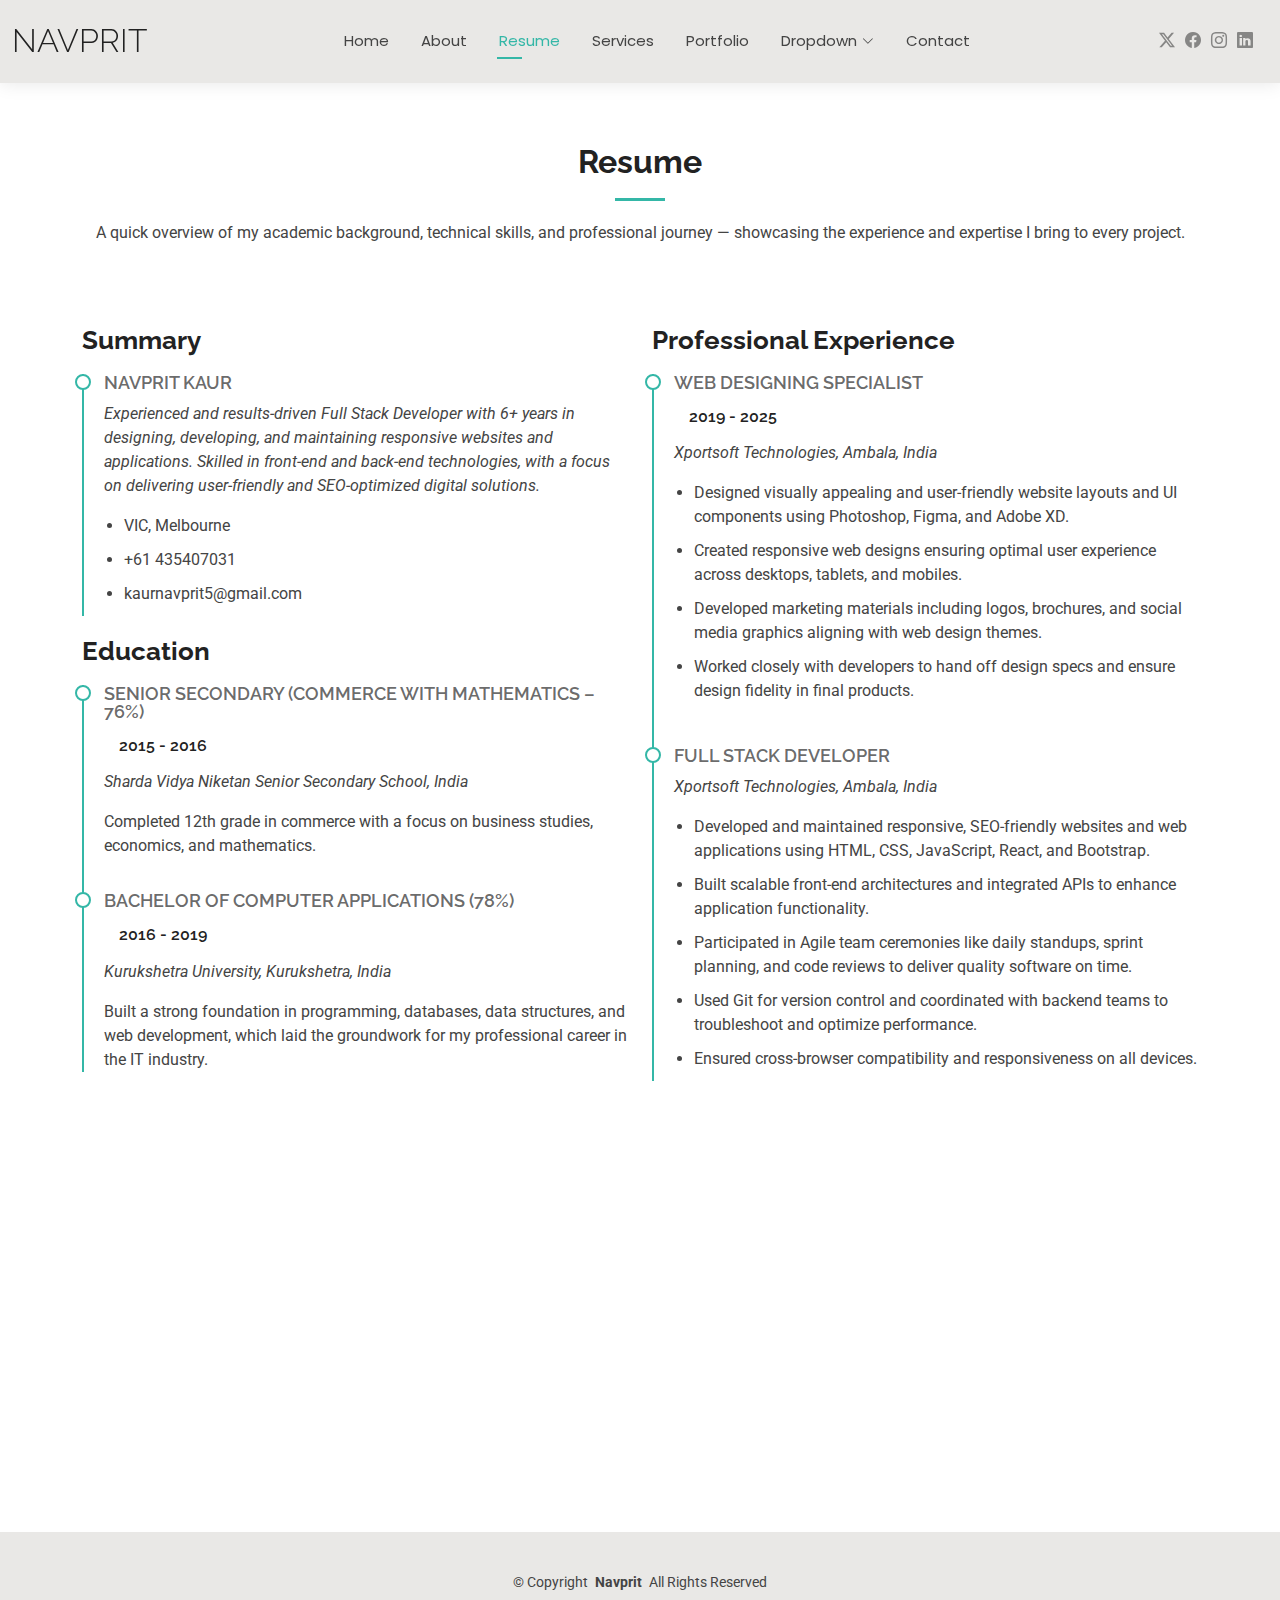
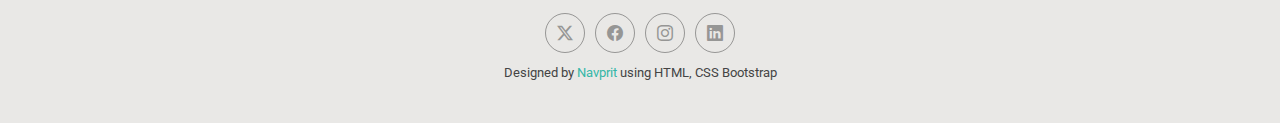
<file: resume.html>
<html lang="en"><head>
  <meta charset="utf-8">
  <meta content="width=device-width, initial-scale=1.0" name="viewport">
  <title>Portfolio</title>
  <meta name="description" content="">
  <meta name="keywords" content="">

  <!-- Favicons -->
  <link href="assets/img/favicon.png" rel="icon">
  <link href="assets/img/apple-touch-icon.png" rel="apple-touch-icon">

  <!-- Fonts -->
  <link href="https://fonts.googleapis.com" rel="preconnect">
  <link href="https://fonts.gstatic.com" rel="preconnect" crossorigin="">
  <link href="https://fonts.googleapis.com/css2?family=Roboto:ital,wght@0,100;0,300;0,400;0,500;0,700;0,900;1,100;1,300;1,400;1,500;1,700;1,900&amp;family=Poppins:ital,wght@0,100;0,200;0,300;0,400;0,500;0,600;0,700;0,800;0,900;1,100;1,200;1,300;1,400;1,500;1,600;1,700;1,800;1,900&amp;family=Raleway:ital,wght@0,100;0,200;0,300;0,400;0,500;0,600;0,700;0,800;0,900;1,100;1,200;1,300;1,400;1,500;1,600;1,700;1,800;1,900&amp;display=swap" rel="stylesheet">

  <!-- Vendor CSS Files -->
  <link href="assets/vendor/bootstrap/css/bootstrap.min.css" rel="stylesheet">
  <link href="assets/vendor/bootstrap-icons/bootstrap-icons.css" rel="stylesheet">
  <link href="assets/vendor/aos/aos.css" rel="stylesheet">
  <link href="assets/vendor/swiper/swiper-bundle.min.css" rel="stylesheet">
  <link href="assets/vendor/glightbox/css/glightbox.min.css" rel="stylesheet">

  <!-- Main CSS File -->
  <link href="assets/css/main.css" rel="stylesheet">

  <!-- =======================================================
  * Template Name: Kelly
  * Template URL: https://bootstrapmade.com/kelly-free-bootstrap-cv-resume-html-template/
  * Updated: Aug 07 2024 with Bootstrap v5.3.3
  * Author: BootstrapMade.com
  * License: https://bootstrapmade.com/license/
  ======================================================== -->
</head>

<body class="resume-page" data-aos-easing="ease-in-out" data-aos-duration="600" data-aos-delay="0">

  <header id="header" class="header d-flex align-items-center light-background sticky-top">
    <div class="container-fluid position-relative d-flex align-items-center justify-content-between">

      <a href="index.html" class="logo d-flex align-items-center me-auto me-xl-0">
        <!-- Uncomment the line below if you also wish to use an image logo -->
        <!-- <img src="assets/img/logo.png" alt=""> -->
        <h1 class="sitename">Navprit</h1>
      </a>

      <nav id="navmenu" class="navmenu">
        <ul>
          <li><a href="index.html">Home</a></li>
          <li><a href="about.html">About</a></li>
          <li><a href="resume.html" class="active">Resume</a></li>
          <li><a href="services.html">Services</a></li>
          <li><a href="portfolio.html">Portfolio</a></li>
          <li class="dropdown"><a href="#"><span>Dropdown</span> <i class="bi bi-chevron-down toggle-dropdown"></i></a>
            <ul>
              <li><a href="#">Dropdown 1</a></li>
              <li class="dropdown"><a href="#"><span>Deep Dropdown</span> <i class="bi bi-chevron-down toggle-dropdown"></i></a>
                <ul>
                  <li><a href="#">Deep Dropdown 1</a></li>
                  <li><a href="#">Deep Dropdown 2</a></li>
                  <li><a href="#">Deep Dropdown 3</a></li>
                  <li><a href="#">Deep Dropdown 4</a></li>
                  <li><a href="#">Deep Dropdown 5</a></li>
                </ul>
              </li>
              <li><a href="#">Dropdown 2</a></li>
              <li><a href="#">Dropdown 3</a></li>
              <li><a href="#">Dropdown 4</a></li>
            </ul>
          </li>
          <li><a href="contact.html">Contact</a></li>
        </ul>
        <i class="mobile-nav-toggle d-xl-none bi bi-list"></i>
      </nav>

      <div class="header-social-links">
       <a href="https://x.com/i/flow/login" class="twitter"><i class="bi bi-twitter-x"></i></a>
        <a href="https://www.facebook.com/home.php" class="facebook"><i class="bi bi-facebook"></i></a>
        <a href="https://www.instagram.com/accounts/login/?hl=en" class="instagram"><i class="bi bi-instagram"></i></a>
        <a href="https://www.linkedin.com/in/navprit-kaur-497b55288/" class="linkedin"><i class="bi bi-linkedin"></i></a>
      </div>

    </div>
  </header>

  <main class="main">

    <!-- Resume Section -->
    <section id="resume" class="resume section">

      <!-- Section Title -->
      <div class="container section-title aos-init aos-animate" data-aos="fade-up">
        <h2>Resume</h2>
        <p>A quick overview of my academic background, technical skills, and professional journey — showcasing the
          experience and expertise I bring to every project.</p>

      </div><!-- End Section Title -->

      <div class="container">

        <div class="row">
          <!-- Column 1: Summary and Education -->
          <div class="col-lg-6 aos-init aos-animate" data-aos="fade-up" data-aos-delay="100">
            <h3 class="resume-title">Summary</h3>
            <div class="resume-item pb-0">
              <h4>Navprit Kaur</h4>
              <p><em>Experienced and results-driven Full Stack Developer with 6+ years in designing, developing, and
                  maintaining responsive websites and applications. Skilled in front-end and back-end technologies, with
                  a focus on delivering user-friendly and SEO-optimized digital solutions.</em></p>
              <ul>
                <li>VIC, Melbourne</li>
                <li>+61 435407031</li>
                <li>kaurnavprit5@gmail.com</li>
              </ul>
            </div>

            <h3 class="resume-title">Education</h3>
            <div class="resume-item">
              <h4>Senior Secondary (Commerce with Mathematics – 76%)</h4>
              <h5>2015 - 2016</h5>
              <p><em>Sharda Vidya Niketan Senior Secondary School, India</em></p>
              <p>Completed 12th grade in commerce with a focus on business studies, economics, and mathematics.</p>
            </div>
            <div class="resume-item">
              <h4>Bachelor of Computer Applications (78%)</h4>
              <h5>2016 - 2019</h5>
              <p><em>Kurukshetra University, Kurukshetra, India</em></p>
              <p>Built a strong foundation in programming, databases, data structures, and web development, which laid
                the groundwork for my professional career in the IT industry.</p>
            </div>
            
          </div>

          <!-- Column 2: Professional Experience -->
          <div class="col-lg-6 aos-init aos-animate" data-aos="fade-up" data-aos-delay="200">
            <h3 class="resume-title">Professional Experience</h3>
            <div class="resume-item">
              <h4>Web Designing Specialist</h4>
              <h5>2019 - 2025</h5>
              <p><em>Xportsoft Technologies, Ambala, India</em></p>
              <ul>
                <li>Designed visually appealing and user-friendly website layouts and UI components using Photoshop,
                  Figma, and Adobe XD.</li>
                <li>Created responsive web designs ensuring optimal user experience across desktops, tablets, and
                  mobiles.</li>
                <li>Developed marketing materials including logos, brochures, and social media graphics aligning with
                  web design themes.</li>
                <li>Worked closely with developers to hand off design specs and ensure design fidelity in final
                  products.</li>
              </ul>
            </div>
            <div class="resume-item">
              <h4>Full Stack Developer</h4>
              <p><em>Xportsoft Technologies, Ambala, India</em></p>
              <ul>
                <li>Developed and maintained responsive, SEO-friendly websites and web applications using HTML, CSS,
                  JavaScript, React, and Bootstrap.</li>
                <li>Built scalable front-end architectures and integrated APIs to enhance application functionality.
                </li>
                <li>Participated in Agile team ceremonies like daily standups, sprint planning, and code reviews to
                  deliver quality software on time.</li>
                <li>Used Git for version control and coordinated with backend teams to troubleshoot and optimize
                  performance.</li>
                <li>Ensured cross-browser compatibility and responsiveness on all devices.</li>
              </ul>
            </div>
          </div>

          <!-- Column 3: Technologies & Tools -->
          <div class="col-lg-6 aos-init" data-aos="fade-up" data-aos-delay="300">
            <h3 class="resume-title">Technologies &amp; Tools</h3>
            <div class="resume-item pb-0">
              <ul>
                <li><strong>Frontend:</strong> HTML5, CSS3, JavaScript, Bootstrap, React</li>
                <li><strong>Backend:</strong> PHP, Node.js (basics), MySQL</li>
                <li><strong>Design Tools:</strong> Adobe Photoshop, Figma</li>
                <li><strong>Version Control:</strong> Git, GitHub</li>
                <li><strong>Other Tools:</strong> VS Code, Chrome DevTools, Postman</li>
                <li><strong>SEO &amp; Performance:</strong> On-page SEO, Responsive Design, Web Vitals</li>
              </ul>
            </div>
          </div>

          <!-- Column 4: Notable Projects -->
          <div class="col-lg-6 aos-init" data-aos="fade-up" data-aos-delay="400">
            <h3 class="resume-title">Notable Projects</h3>
            <div class="resume-item pb-0">
              <ul>
                <li><strong>Haifa project:</strong> Fully responsive interior designning with Bootstrap, HTML, and CSS.
                </li>
                <li><strong>CosmoCollection:</strong> Designed UI and developed listing/filter system with
                  search functionality.</li>
                <li><strong>Travel Booking Website:</strong> Created front-end for a travel booking site using Bootstrap
                  and integrated APIs.</li>
                <li><strong>E-Commerce CosmoCollection:</strong> Built dynamic product grid, cart system, and checkout
                  workflow.</li>
                <li><strong>Agcosmetics:</strong> Delivered over 20 websites for small businesses with responsive
                  design and branding.</li>
              </ul>
            </div>
          </div>
        </div>




      </div>

    </section><!-- /Resume Section -->

  </main>

  <footer id="footer" class="footer light-background">

    <div class="container">
      <div class="copyright text-center ">
        <p>© <span>Copyright</span> <strong class="px-1 sitename">Navprit</strong> <span>All Rights Reserved<br></span>
        </p>
      </div>
      <div class="social-links d-flex justify-content-center">
       <a href="https://x.com/i/flow/login" class="twitter"><i class="bi bi-twitter-x"></i></a>
        <a href="https://www.facebook.com/home.php" class="facebook"><i class="bi bi-facebook"></i></a>
        <a href="https://www.instagram.com/accounts/login/?hl=en" class="instagram"><i class="bi bi-instagram"></i></a>
        <a href="https://www.linkedin.com/in/navprit-kaur-497b55288/" class="linkedin"><i class="bi bi-linkedin"></i></a>
      </div>
      <div class="credits">
        <!-- All the links in the footer should remain intact. -->
        <!-- You can delete the links only if you've purchased the pro version. -->
        <!-- Licensing information: https://bootstrapmade.com/license/ -->
        <!-- Purchase the pro version with working PHP/AJAX contact form: [buy-url] -->
      Designed by <a href="https://bootstrapmade.com/">Navprit</a> using HTML, CSS Bootstrap
      </a></div><a href="“https://themewagon.com">
    </a></div><a href="“https://themewagon.com">

  </a></footer><a href="“https://themewagon.com">

  <!-- Scroll Top -->
  </a><a href="#" id="scroll-top" class="scroll-top d-flex align-items-center justify-content-center"><i class="bi bi-arrow-up-short"></i></a>

  <!-- Preloader -->
  

  <!-- Vendor JS Files -->
  <script src="assets/vendor/bootstrap/js/bootstrap.bundle.min.js"></script>
  <script src="assets/vendor/php-email-form/validate.js"></script>
  <script src="assets/vendor/aos/aos.js"></script>
  <script src="assets/vendor/waypoints/noframework.waypoints.js"></script>
  <script src="assets/vendor/purecounter/purecounter_vanilla.js"></script>
  <script src="assets/vendor/swiper/swiper-bundle.min.js"></script>
  <script src="assets/vendor/glightbox/js/glightbox.min.js"></script>
  <script src="assets/vendor/imagesloaded/imagesloaded.pkgd.min.js"></script>
  <script src="assets/vendor/isotope-layout/isotope.pkgd.min.js"></script>

  <!-- Main JS File -->
  <script src="assets/js/main.js"></script>



</body></html>
</file>
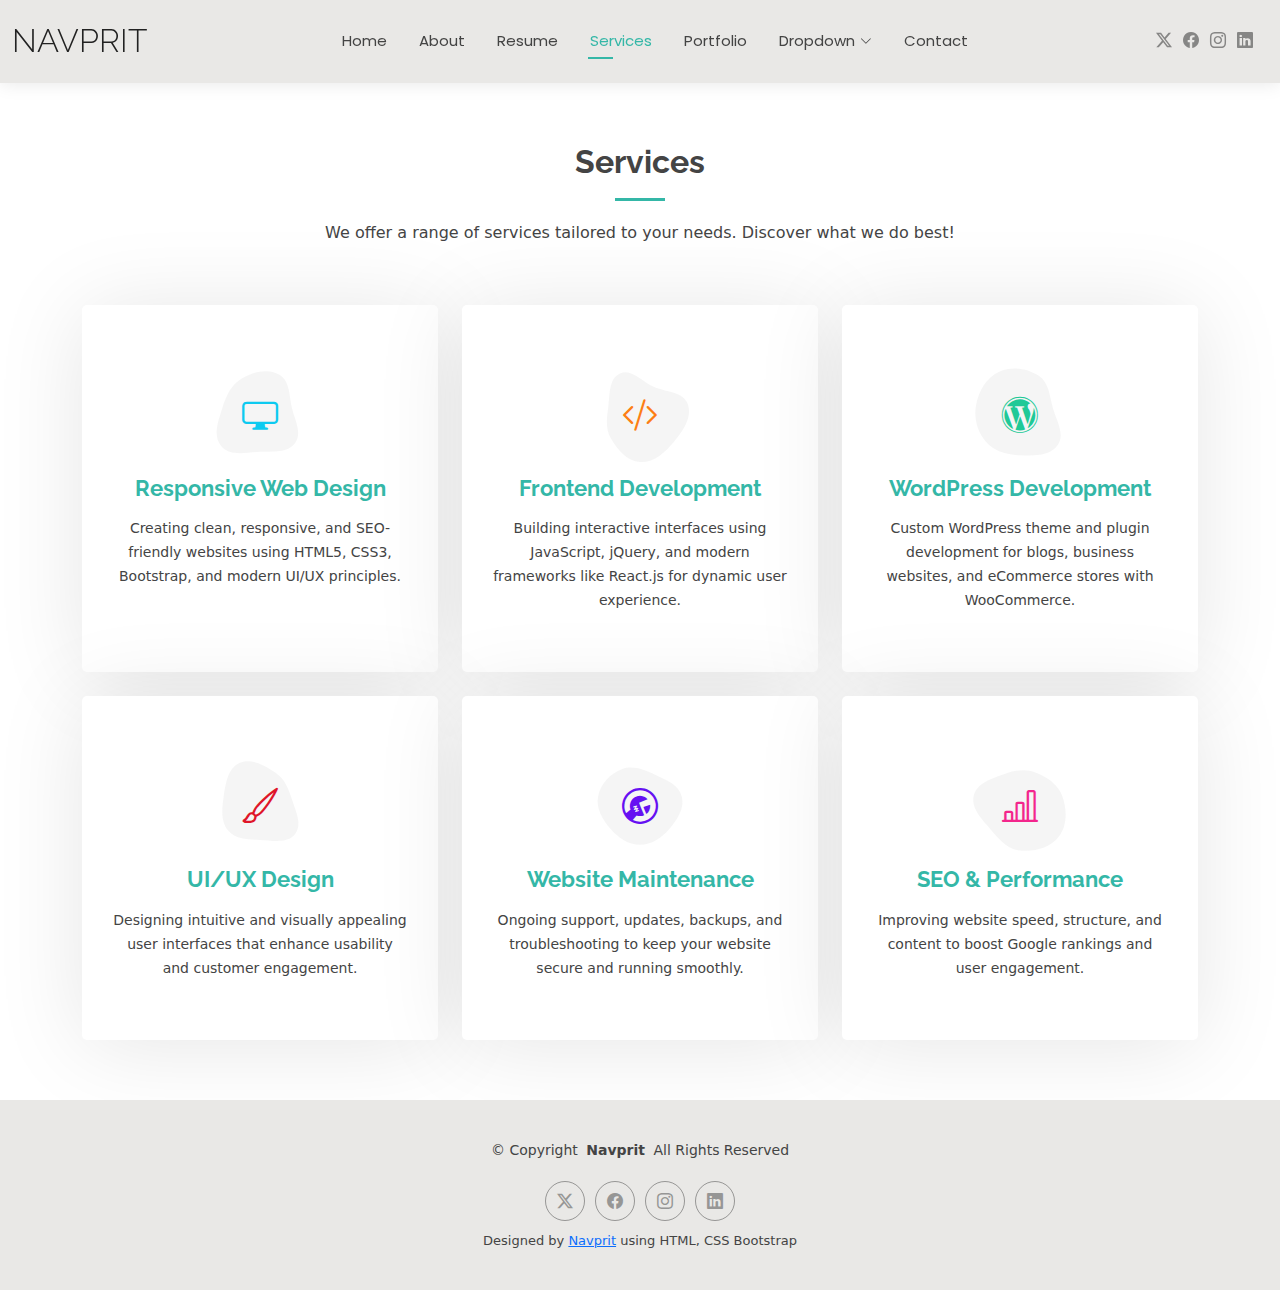
<file: services.html>
<html lang="en">

<head>
  <meta charset="utf-8">
  <meta content="width=device-width, initial-scale=1.0" name="viewport">
  <title>Portfolio</title>
  <meta name="description" content="">
  <meta name="keywords" content="">

  <!-- Favicons -->
  <link href="assets/img/favicon.png" rel="icon">
  <link href="assets/img/apple-touch-icon.png" rel="apple-touch-icon">

  <!-- Fonts -->
  <link href="https://fonts.googleapis.com" rel="preconnect">
  <link href="https://fonts.gstatic.com" rel="preconnect" crossorigin="">
  <link
    href="https://fonts.googleapis.com/css2?family=Roboto:ital,wght@0,100;0,300;0,400;0,500;0,700;0,900;1,100;1,300;1,400;1,500;1,700;1,900&amp;family=Poppins:ital,wght@0,100;0,200;0,300;0,400;0,500;0,600;0,700;0,800;0,900;1,100;1,200;1,300;1,400;1,500;1,600;1,700;1,800;1,900&amp;family=Raleway:ital,wght@0,100;0,200;0,300;0,400;0,500;0,600;0,700;0,800;0,900;1,100;1,200;1,300;1,400;1,500;1,600;1,700;1,800;1,900&amp;display=swap"
    rel="stylesheet">

  <!-- Vendor CSS Files -->
  <link href="assets/vendor/bootstrap/css/bootstrap.min.css" rel="stylesheet">
  <link href="assets/vendor/bootstrap-icons/bootstrap-icons.css" rel="stylesheet">
  <link href="assets/vendor/aos/aos.css" rel="stylesheet">
  <link href="assets/vendor/swiper/swiper-bundle.min.css" rel="stylesheet">
  <link href="assets/vendor/glightbox/css/glightbox.min.css" rel="stylesheet">

  <!-- Main CSS File -->
  <link href="assets/css/main.css" rel="stylesheet">

  <!-- =======================================================
  * Template Name: Navprit
  * Template URL: https://bootstrapmade.com/Navprit-free-bootstrap-cv-resume-html-template/
  * Updated: Aug 07 2024 with Bootstrap v5.3.3
  * Author: BootstrapMade.com
  * License: https://bootstrapmade.com/license/
  ======================================================== -->




  <!-- Bootstrap CSS -->
  <link href="https://cdn.jsdelivr.net/npm/bootstrap@5.3.0/dist/css/bootstrap.min.css" rel="stylesheet">
  <!-- Bootstrap Icons -->
  <link href="https://cdn.jsdelivr.net/npm/bootstrap-icons/font/bootstrap-icons.css" rel="stylesheet">
  <!-- AOS CSS -->
  <link href="https://cdn.jsdelivr.net/npm/aos@2.3.4/dist/aos.css" rel="stylesheet">

</head>

<body class="services-page" data-aos-easing="ease-in-out" data-aos-duration="600" data-aos-delay="0">

  <header id="header" class="header d-flex align-items-center light-background sticky-top">
    <div class="container-fluid position-relative d-flex align-items-center justify-content-between">

      <a href="index.html" class="logo d-flex align-items-center me-auto me-xl-0">
        <!-- Uncomment the line below if you also wish to use an image logo -->
        <!-- <img src="assets/img/logo.png" alt=""> -->
        <h1 class="sitename">Navprit</h1>
      </a>

      <nav id="navmenu" class="navmenu">
        <ul>
          <li><a href="index.html">Home</a></li>
          <li><a href="about.html">About</a></li>
          <li><a href="resume.html">Resume</a></li>
          <li><a href="services.html" class="active">Services</a></li>
          <li><a href="portfolio.html">Portfolio</a></li>
          <li class="dropdown"><a href="#"><span>Dropdown</span> <i class="bi bi-chevron-down toggle-dropdown"></i></a>
            <ul>
              <li><a href="#">Dropdown 1</a></li>
              <li class="dropdown"><a href="#"><span>Deep Dropdown</span> <i
                    class="bi bi-chevron-down toggle-dropdown"></i></a>
                <ul>
                  <li><a href="#">Deep Dropdown 1</a></li>
                  <li><a href="#">Deep Dropdown 2</a></li>
                  <li><a href="#">Deep Dropdown 3</a></li>
                  <li><a href="#">Deep Dropdown 4</a></li>
                  <li><a href="#">Deep Dropdown 5</a></li>
                </ul>
              </li>
              <li><a href="#">Dropdown 2</a></li>
              <li><a href="#">Dropdown 3</a></li>
              <li><a href="#">Dropdown 4</a></li>
            </ul>
          </li>
          <li><a href="contact.html">Contact</a></li>
        </ul>
        <i class="mobile-nav-toggle d-xl-none bi bi-list"></i>
      </nav>

      <div class="header-social-links">
        <a href="https://x.com/i/flow/login" class="twitter"><i class="bi bi-twitter-x"></i></a>
        <a href="https://www.facebook.com/home.php" class="facebook"><i class="bi bi-facebook"></i></a>
        <a href="https://www.instagram.com/accounts/login/?hl=en" class="instagram"><i class="bi bi-instagram"></i></a>
        <a href="https://www.linkedin.com/in/navprit-kaur-497b55288/"
          class="linkedin"><i class="bi bi-linkedin"></i></a>
      </div>

    </div>
  </header>

  <main class="main">

    <!-- Services Section -->
    <section id="services" class="services section">

      <!-- Section Title -->
      <div class="container section-title aos-init aos-animate" data-aos="fade-up">
        <h2>Services</h2>
        <p>We offer a range of services tailored to your needs. Discover what we do best!</p>
      </div><!-- End Section Title -->

      <div class="container">

        <div class="row gy-4">

          <div class="col-lg-4 col-md-6 aos-init aos-animate" data-aos="fade-up" data-aos-delay="100">
            <div class="service-item item-cyan position-relative">
              <div class="icon">
                <svg width="100" height="100" viewBox="0 0 600 600" xmlns="http://www.w3.org/2000/svg">
                  <path stroke="none" stroke-width="0" fill="#f5f5f5"
                    d="M300,521.0016835830174C376.1290562159157,517.8887921683347,466.0731472004068,529.7835943286574,510.70327084640275,468.03025145048787C554.3714126377745,407.6079735673963,508.03601936045806,328.9844924480964,491.2728898941984,256.3432110539036C474.5976632858925,184.082847569629,479.9380746630129,96.60480741107993,416.23090153303,58.64404602377083C348.86323505073057,18.502131276798302,261.93793281208167,40.57373210992963,193.5410806939664,78.93577620505333C130.42746243093433,114.334589627462,98.30271207620316,179.96522072025542,76.75703585869454,249.04625023123273C51.97151888228291,328.5150500222984,13.704378332031375,421.85034740162234,66.52175969318436,486.19268352777647C119.04800174914682,550.1803526380478,217.28368757567262,524.383925680826,300,521.0016835830174">
                  </path>
                </svg>
                <i class="bi bi-display"></i>
              </div>
              <a href="https://xportsoft.com/web-design-development-services/" class="stretched-link">
                <h3>Responsive Web Design</h3>
              </a>
              <p>Creating clean, responsive, and SEO-friendly websites using HTML5, CSS3, Bootstrap, and modern UI/UX
                principles.</p>
            </div>
          </div><!-- End Service Item -->

          <div class="col-lg-4 col-md-6 aos-init aos-animate" data-aos="fade-up" data-aos-delay="200">
            <div class="service-item item-orange position-relative">
              <div class="icon">
                <svg width="100" height="100" viewBox="0 0 600 600" xmlns="http://www.w3.org/2000/svg">
                  <path stroke="none" stroke-width="0" fill="#f5f5f5"
                    d="M300,582.0697525312426C382.5290701553225,586.8405444964366,449.9789794690241,525.3245884688669,502.5850820975895,461.55621195738473C556.606425686781,396.0723002908107,615.8543463187945,314.28637112970534,586.6730223649479,234.56875336149918C558.9533121215079,158.8439757836574,454.9685369536778,164.00468322053177,381.49747125262974,130.76875717737553C312.15926192815925,99.40240125094834,248.97055460311594,18.661163978235184,179.8680185752513,50.54337015887873C110.5421016452524,82.52863877960104,119.82277516462835,180.83849132639028,109.12597500060166,256.43424936330496C100.08760227029461,320.3096726198365,92.17705696193138,384.0621239912766,124.79988738764834,439.7174275375508C164.83382741302287,508.01625554203684,220.96474134820875,577.5009287672846,300,582.0697525312426">
                  </path>
                </svg>
                <i class="bi bi-code-slash"></i>
              </div>
              <a href="https://xportsoft.com/services" class="stretched-link">
                <h3>Frontend Development</h3>
              </a>
              <p>Building interactive interfaces using JavaScript, jQuery, and modern frameworks like React.js for
                dynamic user experience.</p>
            </div>
          </div><!-- End Service Item -->

          <div class="col-lg-4 col-md-6 aos-init aos-animate" data-aos="fade-up" data-aos-delay="300">
            <div class="service-item item-teal position-relative">
              <div class="icon">
                <svg width="100" height="100" viewBox="0 0 600 600" xmlns="http://www.w3.org/2000/svg">
                  <path stroke="none" stroke-width="0" fill="#f5f5f5"
                    d="M300,541.5067337569781C382.14930387511276,545.0595476570109,479.8736841581634,548.3450877840088,526.4010558755058,480.5488172755941C571.5218469581645,414.80211281144784,517.5187510058486,332.0715597781072,496.52539010469104,255.14436215662573C477.37192572678356,184.95920475031193,473.57363656557914,105.61284051026155,413.0603344069578,65.22779650032875C343.27470386102294,18.654635553484475,251.2091493199835,5.337323636656869,175.0934190732945,40.62881213300186C97.87086631185822,76.43348514350839,51.98124368387456,156.15599469081315,36.44837278890362,239.84606092416172C21.716077023791087,319.22268207091537,43.775223500013084,401.1760424656574,96.891909868211,461.97329694683043C147.22146801428983,519.5804099606455,223.5754009179313,538.201503339737,300,541.5067337569781">
                  </path>
                </svg>
                <i class="bi bi-wordpress"></i>
              </div>
              <a href="https://xportsoft.com/portfolio/" class="stretched-link">
                <h3>WordPress Development</h3>
              </a>
              <p>Custom WordPress theme and plugin development for blogs, business websites, and eCommerce stores with
                WooCommerce.</p>
            </div>
          </div><!-- End Service Item -->

          <div class="col-lg-4 col-md-6 aos-init aos-animate" data-aos="fade-up" data-aos-delay="400">
            <div class="service-item item-red position-relative">
              <div class="icon">
                <svg width="100" height="100" viewBox="0 0 600 600" xmlns="http://www.w3.org/2000/svg">
                  <path stroke="none" stroke-width="0" fill="#f5f5f5"
                    d="M300,503.46388370962813C374.79870501325706,506.71871716319447,464.8034551963731,527.1746412648533,510.4981551193396,467.86667711651364C555.9287308511215,408.9015244558933,512.6030010748507,327.5744911775523,490.211057578863,256.5855673507754C471.097692560561,195.9906835881958,447.69079081568157,138.11976852964426,395.19560036434837,102.3242989838813C329.3053358748298,57.3949838291264,248.02791733380457,8.279543830951368,175.87071277845988,42.242879143198664C103.41431057327972,76.34704239035025,93.79494320519305,170.9812938413882,81.28167332365135,250.07896920659033C70.17666984294237,320.27484674793965,64.84698225790005,396.69656628748305,111.28512138212992,450.4950937839243C156.20124167950087,502.5303643271138,231.32542653798444,500.4755392045468,300,503.46388370962813">
                  </path>
                </svg>
                <i class="bi bi-brush"></i>
              </div>
              <a href="https://glennitu.netlify.app/" class="stretched-link">
                <h3>UI/UX Design</h3>
              </a>
              <p>Designing intuitive and visually appealing user interfaces that enhance usability and customer
                engagement.</p>
              <a href="https://glennitu.netlify.app/" class="stretched-link"></a>
            </div>
          </div><!-- End Service Item -->

          <div class="col-lg-4 col-md-6 aos-init aos-animate" data-aos="fade-up" data-aos-delay="500">
            <div class="service-item item-indigo position-relative">
              <div class="icon">
                <svg width="100" height="100" viewBox="0 0 600 600" xmlns="http://www.w3.org/2000/svg">
                  <path stroke="none" stroke-width="0" fill="#f5f5f5"
                    d="M300,532.3542879108572C369.38199826031484,532.3153073249985,429.10787420159085,491.63046689027357,474.5244479745417,439.17860296908856C522.8885846962883,383.3225815378663,569.1668002868075,314.3205725914397,550.7432151929288,242.7694973846089C532.6665558377875,172.5657663291529,456.2379748765914,142.6223662098291,390.3689995646985,112.34683881706744C326.66090330228417,83.06452184765237,258.84405631176094,53.51806209861945,193.32584062364296,78.48882559362697C121.61183558270385,105.82097193414197,62.805066853699245,167.19869350419734,48.57481801355237,242.6138429142374C34.843463184063346,315.3850353017275,76.69343916112496,383.4422959591041,125.22947124332185,439.3748458443577C170.7312796277747,491.8107796887764,230.57421082200815,532.3932930995766,300,532.3542879108572">
                  </path>
                </svg>
                <i class="bi bi-wrench-adjustable-circle"></i>
              </div>
              <a href="https://transportation-carries-flight.netlify.app/" class="stretched-link">
                <h3>Website Maintenance</h3>
              </a>
              <p>Ongoing support, updates, backups, and troubleshooting to keep your website secure and running
                smoothly.</p>
              <a href="https://transportation-carries-flight.netlify.app/" class="stretched-link"></a>
            </div>
          </div><!-- End Service Item -->

          <div class="col-lg-4 col-md-6 aos-init aos-animate" data-aos="fade-up" data-aos-delay="600">
            <div class="service-item item-pink position-relative">
              <div class="icon">
                <svg width="100" height="100" viewBox="0 0 600 600" xmlns="http://www.w3.org/2000/svg">
                  <path stroke="none" stroke-width="0" fill="#f5f5f5"
                    d="M300,566.797414625762C385.7384707136149,576.1784315230908,478.7894351017131,552.8928747891023,531.9192734346935,484.94944893311C584.6109503024035,417.5663521118492,582.489472248146,322.67544863468447,553.9536738515405,242.03673114598146C529.1557734026468,171.96086150256528,465.24506316201064,127.66468636344209,395.9583748389544,100.7403814666027C334.2173773831606,76.7482773500951,269.4350130405921,84.62216499799875,207.1952322260088,107.2889140133804C132.92018162631612,134.33871894543012,41.79353780512637,160.00259165414826,22.644507872594943,236.69541883565114C3.319112789854554,314.0945973066697,72.72355303640163,379.243833228382,124.04198916343866,440.3218312028393C172.9286146004772,498.5055451809895,224.45579914871206,558.5317968840102,300,566.797414625762">
                  </path>
                </svg>
                <i class="bi bi-bar-chart-line"></i>
              </div>
              <a href="https://bitcoin-currency.netlify.app/" class="stretched-link">
                <h3>SEO &amp; Performance</h3>
              </a>
              <p>Improving website speed, structure, and content to boost Google rankings and user engagement.</p>
              <a href="https://bitcoin-currency.netlify.app/" class="stretched-link"></a>
            </div>
          </div><!-- End Service Item -->

        </div>

      </div>

    </section><!-- /Services Section -->



  </main>

  <footer id="footer" class="footer light-background">

    <div class="container">
      <div class="copyright text-center ">
        <p>© <span>Copyright</span> <strong class="px-1 sitename">Navprit</strong> <span>All Rights Reserved<br></span>
        </p>
      </div>
      <div class="social-links d-flex justify-content-center">
        <a href="https://x.com/i/flow/login" class="twitter"><i class="bi bi-twitter-x"></i></a>
        <a href="https://www.facebook.com/home.php" class="facebook"><i class="bi bi-facebook"></i></a>
        <a href="https://www.instagram.com/accounts/login/?hl=en" class="instagram"><i class="bi bi-instagram"></i></a>
        <a href="https://www.linkedin.com/in/navprit-kaur-497b55288/"
          class="linkedin"><i class="bi bi-linkedin"></i></a>
      </div>
      <div class="credits">
        <!-- All the links in the footer should remain intact. -->
        <!-- You can delete the links only if you've purchased the pro version. -->
        <!-- Licensing information: https://bootstrapmade.com/license/ -->
        <!-- Purchase the pro version with working PHP/AJAX contact form: [buy-url] -->
        Designed by <a href="https://bootstrapmade.com/">Navprit</a> using HTML, CSS Bootstrap
        </a>
      </div><a href="“https://themewagon.com">
      </a>
    </div><a href="“https://themewagon.com">

    </a>
  </footer><a href="“https://themewagon.com">

    <!-- Scroll Top -->
  </a><a href="#" id="scroll-top" class="scroll-top d-flex align-items-center justify-content-center"><i
      class="bi bi-arrow-up-short"></i></a>

  <!-- Preloader -->


  <!-- Vendor JS Files -->
  <script src="assets/vendor/bootstrap/js/bootstrap.bundle.min.js"></script>
  <script src="assets/vendor/php-email-form/validate.js"></script>
  <script src="assets/vendor/aos/aos.js"></script>
  <script src="assets/vendor/waypoints/noframework.waypoints.js"></script>
  <script src="assets/vendor/purecounter/purecounter_vanilla.js"></script>
  <script src="assets/vendor/swiper/swiper-bundle.min.js"></script>
  <script src="assets/vendor/glightbox/js/glightbox.min.js"></script>
  <script src="assets/vendor/imagesloaded/imagesloaded.pkgd.min.js"></script>
  <script src="assets/vendor/isotope-layout/isotope.pkgd.min.js"></script>

  <!-- Main JS File -->
  <script src="assets/js/main.js"></script>
  <!-- Bootstrap JS -->
  <script src="https://cdn.jsdelivr.net/npm/bootstrap@5.3.0/dist/js/bootstrap.bundle.min.js"></script>
  <!-- AOS JS -->
  <script src="https://cdn.jsdelivr.net/npm/aos@2.3.4/dist/aos.js"></script>
  <script>
    AOS.init();
  </script>




</body>

</html>
</file>
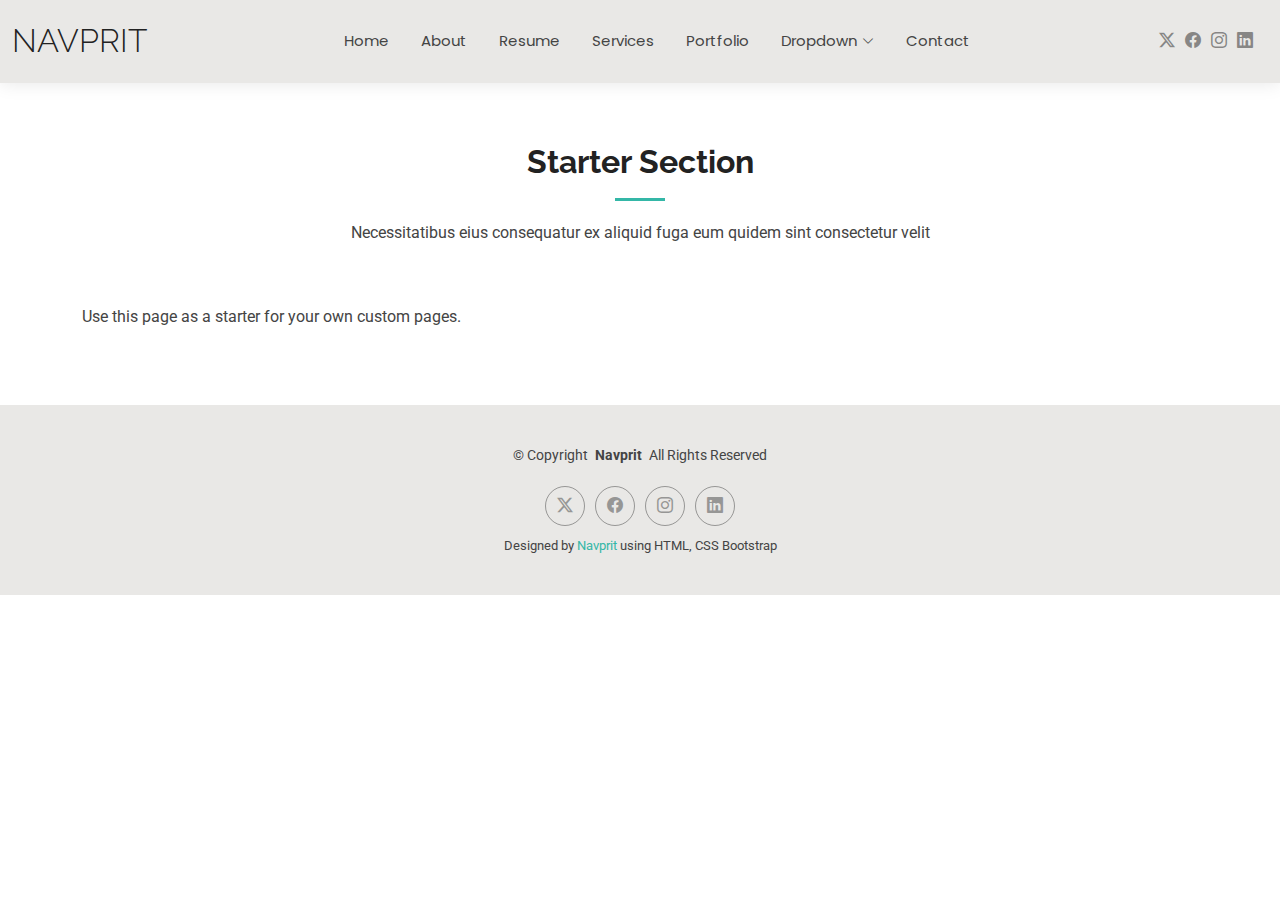
<file: starter-page.html>
<!DOCTYPE html>
<html lang="en">

<head>
  <meta charset="utf-8">
  <meta content="width=device-width, initial-scale=1.0" name="viewport">
  <title>Starter Page - Navprit Bootstrap Template</title>
  <meta name="description" content="">
  <meta name="keywords" content="">

  <!-- Favicons -->
  <link href="assets/img/favicon.png" rel="icon">
  <link href="assets/img/apple-touch-icon.png" rel="apple-touch-icon">

  <!-- Fonts -->
  <link href="https://fonts.googleapis.com" rel="preconnect">
  <link href="https://fonts.gstatic.com" rel="preconnect" crossorigin>
  <link href="https://fonts.googleapis.com/css2?family=Roboto:ital,wght@0,100;0,300;0,400;0,500;0,700;0,900;1,100;1,300;1,400;1,500;1,700;1,900&family=Poppins:ital,wght@0,100;0,200;0,300;0,400;0,500;0,600;0,700;0,800;0,900;1,100;1,200;1,300;1,400;1,500;1,600;1,700;1,800;1,900&family=Raleway:ital,wght@0,100;0,200;0,300;0,400;0,500;0,600;0,700;0,800;0,900;1,100;1,200;1,300;1,400;1,500;1,600;1,700;1,800;1,900&display=swap" rel="stylesheet">

  <!-- Vendor CSS Files -->
  <link href="assets/vendor/bootstrap/css/bootstrap.min.css" rel="stylesheet">
  <link href="assets/vendor/bootstrap-icons/bootstrap-icons.css" rel="stylesheet">
  <link href="assets/vendor/aos/aos.css" rel="stylesheet">
  <link href="assets/vendor/swiper/swiper-bundle.min.css" rel="stylesheet">
  <link href="assets/vendor/glightbox/css/glightbox.min.css" rel="stylesheet">

  <!-- Main CSS File -->
  <link href="assets/css/main.css" rel="stylesheet">

  <!-- =======================================================
  * Template Name: Navprit
  * Template URL: https://bootstrapmade.com/Navprit-free-bootstrap-cv-resume-html-template/
  * Updated: Aug 07 2024 with Bootstrap v5.3.3
  * Author: BootstrapMade.com
  * License: https://bootstrapmade.com/license/
  ======================================================== -->
</head>

<body class="starter-page-page">

  <header id="header" class="header d-flex align-items-center light-background sticky-top">
    <div class="container-fluid position-relative d-flex align-items-center justify-content-between">

      <a href="index.html" class="logo d-flex align-items-center me-auto me-xl-0">
        <!-- Uncomment the line below if you also wish to use an image logo -->
        <!-- <img src="assets/img/logo.png" alt=""> -->
        <h1 class="sitename">Navprit</h1>
      </a>

      <nav id="navmenu" class="navmenu">
        <ul>
          <li><a href="index.html">Home</a></li>
          <li><a href="about.html">About</a></li>
          <li><a href="resume.html">Resume</a></li>
          <li><a href="services.html">Services</a></li>
          <li><a href="portfolio.html">Portfolio</a></li>
          <li class="dropdown"><a href="#"><span>Dropdown</span> <i class="bi bi-chevron-down toggle-dropdown"></i></a>
            <ul>
              <li><a href="#">Dropdown 1</a></li>
              <li class="dropdown"><a href="#"><span>Deep Dropdown</span> <i class="bi bi-chevron-down toggle-dropdown"></i></a>
                <ul>
                  <li><a href="#">Deep Dropdown 1</a></li>
                  <li><a href="#">Deep Dropdown 2</a></li>
                  <li><a href="#">Deep Dropdown 3</a></li>
                  <li><a href="#">Deep Dropdown 4</a></li>
                  <li><a href="#">Deep Dropdown 5</a></li>
                </ul>
              </li>
              <li><a href="#">Dropdown 2</a></li>
              <li><a href="#">Dropdown 3</a></li>
              <li><a href="#">Dropdown 4</a></li>
            </ul>
          </li>
          <li><a href="contact.html">Contact</a></li>
        </ul>
        <i class="mobile-nav-toggle d-xl-none bi bi-list"></i>
      </nav>

      <div class="header-social-links">
           <a href="https://x.com/i/flow/login" class="twitter"><i class="bi bi-twitter-x"></i></a>
        <a href="https://www.facebook.com/home.php" class="facebook"><i class="bi bi-facebook"></i></a>
        <a href="https://www.instagram.com/accounts/login/?hl=en" class="instagram"><i class="bi bi-instagram"></i></a>
        <a href="https://in.linkedin.com/?mcid=6844056167778418689&src=go-pa&trk=sem-ga_campid.14650114788_asid.151761418307_crid.657403558721_kw.linkedin%20login_d.c_tid.kwd-12704335873_n.g_mt.e_geo.9075288&cid=&gclsrc=aw.ds&gad_source=1&gad_campaignid=14650114788&gclid=EAIaIQobChMI68ym6fiBjgMV8KRmAh0I9jP2EAAYASAAEgJzGPD_BwE" class="linkedin"><i class="bi bi-linkedin"></i></a>
      </div>

    </div>
  </header>

  <main class="main">

    <!-- Starter Section Section -->
    <section id="starter-section" class="starter-section section">

      <!-- Section Title -->
      <div class="container section-title" data-aos="fade-up">
        <h2>Starter Section</h2>
        <p>Necessitatibus eius consequatur ex aliquid fuga eum quidem sint consectetur velit</p>
      </div><!-- End Section Title -->

      <div class="container" data-aos="fade-up">
        <p>Use this page as a starter for your own custom pages.</p>
      </div>

    </section><!-- /Starter Section Section -->

  </main>

  <footer id="footer" class="footer light-background">

    <div class="container">
      <div class="copyright text-center ">
        <p>© <span>Copyright</span> <strong class="px-1 sitename">Navprit</strong> <span>All Rights Reserved<br></span></p>
      </div>
      <div class="social-links d-flex justify-content-center">
        <a href="https://x.com/i/flow/login" class="twitter"><i class="bi bi-twitter-x"></i></a>
        <a href="https://www.facebook.com/home.php" class="facebook"><i class="bi bi-facebook"></i></a>
        <a href="https://www.instagram.com/accounts/login/?hl=en" class="instagram"><i class="bi bi-instagram"></i></a>
        <a href="https://in.linkedin.com/?mcid=6844056167778418689&src=go-pa&trk=sem-ga_campid.14650114788_asid.151761418307_crid.657403558721_kw.linkedin%20login_d.c_tid.kwd-12704335873_n.g_mt.e_geo.9075288&cid=&gclsrc=aw.ds&gad_source=1&gad_campaignid=14650114788&gclid=EAIaIQobChMI68ym6fiBjgMV8KRmAh0I9jP2EAAYASAAEgJzGPD_BwE" class="linkedin"><i class="bi bi-linkedin"></i></a>
      </div>
      <div class="credits">
        <!-- All the links in the footer should remain intact. -->
        <!-- You can delete the links only if you've purchased the pro version. -->
        <!-- Licensing information: https://bootstrapmade.com/license/ -->
        <!-- Purchase the pro version with working PHP/AJAX contact form: [buy-url] -->
       Designed by <a href="https://bootstrapmade.com/">Navprit</a> using HTML, CSS Bootstrap
      </div>
    </div>

  </footer>

  <!-- Scroll Top -->
  <a href="#" id="scroll-top" class="scroll-top d-flex align-items-center justify-content-center"><i class="bi bi-arrow-up-short"></i></a>

  <!-- Preloader -->
  <div id="preloader"></div>

  <!-- Vendor JS Files -->
  <script src="assets/vendor/bootstrap/js/bootstrap.bundle.min.js"></script>
  <script src="assets/vendor/php-email-form/validate.js"></script>
  <script src="assets/vendor/aos/aos.js"></script>
  <script src="assets/vendor/waypoints/noframework.waypoints.js"></script>
  <script src="assets/vendor/purecounter/purecounter_vanilla.js"></script>
  <script src="assets/vendor/swiper/swiper-bundle.min.js"></script>
  <script src="assets/vendor/glightbox/js/glightbox.min.js"></script>
  <script src="assets/vendor/imagesloaded/imagesloaded.pkgd.min.js"></script>
  <script src="assets/vendor/isotope-layout/isotope.pkgd.min.js"></script>

  <!-- Main JS File -->
  <script src="assets/js/main.js"></script>

</body>

</html>
</file>
<file: assets/css/main.css>
/**
* Template Name: Kelly
* Template URL: https://bootstrapmade.com/kelly-free-bootstrap-cv-resume-html-template/
* Updated: Aug 07 2024 with Bootstrap v5.3.3
* Author: BootstrapMade.com
* License: https://bootstrapmade.com/license/
*/

/*--------------------------------------------------------------
# Font & Color Variables
# Help: https://bootstrapmade.com/color-system/
--------------------------------------------------------------*/
/* Fonts */
:root {
  --default-font: "Roboto", system-ui, -apple-system, "Segoe UI", Roboto, "Helvetica Neue", Arial, "Noto Sans", "Liberation Sans", sans-serif, "Apple Color Emoji", "Segoe UI Emoji", "Segoe UI Symbol", "Noto Color Emoji";
  --heading-font: "Raleway", sans-serif;
  --nav-font: "Poppins", sans-serif;
}

/* Global Colors - The following color variables are used throughout the website. Updating them here will change the color scheme of the entire website */
:root {
  --background-color: #ffffff;
  /* Background color for the entire website, including individual sections */
  --default-color: #444444;
  /* Default color used for the majority of the text content across the entire website */
  --heading-color: #222222;
  /* Color for headings, subheadings and title throughout the website */
  --accent-color: #34b7a7;
  /* Accent color that represents your brand on the website. It's used for buttons, links, and other elements that need to stand out */
  --surface-color: #ffffff;
  /* The surface color is used as a background of boxed elements within sections, such as cards, icon boxes, or other elements that require a visual separation from the global background. */
  --contrast-color: #ffffff;
  /* Contrast color for text, ensuring readability against backgrounds of accent, heading, or default colors. */
}

/* Nav Menu Colors - The following color variables are used specifically for the navigation menu. They are separate from the global colors to allow for more customization options */
:root {
  --nav-color: #444444;
  /* The default color of the main navmenu links */
  --nav-hover-color: #34b7a7;
  /* Applied to main navmenu links when they are hovered over or active */
  --nav-mobile-background-color: #ffffff;
  /* Used as the background color for mobile navigation menu */
  --nav-dropdown-background-color: #ffffff;
  /* Used as the background color for dropdown items that appear when hovering over primary navigation items */
  --nav-dropdown-color: #444444;
  /* Used for navigation links of the dropdown items in the navigation menu. */
  --nav-dropdown-hover-color: #34b7a7;
  /* Similar to --nav-hover-color, this color is applied to dropdown navigation links when they are hovered over. */
}

/* Color Presets - These classes override global colors when applied to any section or element, providing reuse of the sam color scheme. */

.light-background {
  --background-color: #e9e8e6;
  --surface-color: #ffffff;
}

.dark-background {
  --background-color: #060606;
  --default-color: #ffffff;
  --heading-color: #ffffff;
  --surface-color: #252525;
  --contrast-color: #ffffff;
}

/* Smooth scroll */
:root {
  scroll-behavior: smooth;
}

/*--------------------------------------------------------------
# General Styling & Shared Classes
--------------------------------------------------------------*/
body {
  color: var(--default-color);
  background-color: var(--background-color);
  font-family: var(--default-font);
}

a {
  color: var(--accent-color);
  text-decoration: none;
  transition: 0.3s;
}

a.stretched-link {
  text-decoration: none;
  color: var(--accent-color);
}

nav#navmenu a {
  text-decoration: none;
}

a:hover {
  color: color-mix(in srgb, var(--accent-color), transparent 25%);
  text-decoration: none;
}

h1,
h2,
h3,
h4,
h5,
h6 {
  color: var(--heading-color);
  font-family: var(--heading-font);
}

/* PHP Email Form Messages
------------------------------*/
.php-email-form .error-message {
  display: none;
  background: #df1529;
  color: #ffffff;
  text-align: left;
  padding: 15px;
  margin-bottom: 24px;
  font-weight: 600;
}

.php-email-form .sent-message {
  display: none;
  color: #ffffff;
  background: #059652;
  text-align: center;
  padding: 15px;
  margin-bottom: 24px;
  font-weight: 600;
}

.php-email-form .loading {
  display: none;
  background: var(--surface-color);
  text-align: center;
  padding: 15px;
  margin-bottom: 24px;
}

.php-email-form .loading:before {
  content: "";
  display: inline-block;
  border-radius: 50%;
  width: 24px;
  height: 24px;
  margin: 0 10px -6px 0;
  border: 3px solid var(--accent-color);
  border-top-color: var(--surface-color);
  animation: php-email-form-loading 1s linear infinite;
}

@keyframes php-email-form-loading {
  0% {
    transform: rotate(0deg);
  }

  100% {
    transform: rotate(360deg);
  }
}

/*--------------------------------------------------------------
# Global Header
--------------------------------------------------------------*/
.header {
  color: var(--default-color);
  background-color: var(--background-color);
  padding: 15px 0;
  transition: all 0.5s;
  z-index: 997;
  box-shadow: 0px 0 18px rgba(0, 0, 0, 0.1);
}

.header .logo {
  line-height: 1;
  text-decoration: none;
}

.header .logo img {
  max-height: 36px;
  margin-right: 8px;
}

.header .logo h1 {
  font-size: 32px;
  margin: 0;
  font-weight: 300;
  text-transform: uppercase;
  color: var(--heading-color);
}

.header .header-social-links {
  padding-right: 15px;
}

.header .header-social-links a {
  color: color-mix(in srgb, var(--default-color), transparent 40%);
  padding-left: 6px;
  display: inline-block;
  transition: 0.3s;
  font-size: 16px;
}

.header .header-social-links a:hover {
  color: var(--accent-color);
}

.header .header-social-links a i {
  line-height: 0px;
}

@media (max-width: 1200px) {
  .header .logo {
    order: 1;
  }

  .header .header-social-links {
    order: 2;
  }

  .header .navmenu {
    order: 3;
  }
}

/*--------------------------------------------------------------
# Navigation Menu
--------------------------------------------------------------*/
/* Desktop Navigation */
@media (min-width: 1200px) {
  .navmenu {
    padding: 0;
  }

  .navmenu ul {
    margin: 0;
    padding: 0;
    display: flex;
    list-style: none;
    align-items: center;
  }

  .navmenu li {
    position: relative;
  }

  .navmenu>ul>li {
    white-space: nowrap;
    padding: 15px 14px;
  }

  .navmenu>ul>li:last-child {
    padding-right: 0;
  }

  .navmenu a,
  .navmenu a:focus {
    color: var(--nav-color);
    font-size: 15px;
    padding: 0 2px;
    font-family: var(--nav-font);
    font-weight: 400;
    display: flex;
    align-items: center;
    justify-content: space-between;
    white-space: nowrap;
    transition: 0.3s;
    position: relative;
  }

  .navmenu a i,
  .navmenu a:focus i {
    font-size: 12px;
    line-height: 0;
    margin-left: 5px;
    transition: 0.3s;
  }

  .navmenu>ul>li>a:before {
    content: "";
    position: absolute;
    height: 2px;
    bottom: -6px;
    left: 0;
    background-color: var(--nav-hover-color);
    visibility: hidden;
    width: 0px;
    transition: all 0.3s ease-in-out 0s;
  }

  .navmenu a:hover:before,
  .navmenu li:hover>a:before,
  .navmenu .active:before {
    visibility: visible;
    width: 25px;
  }

  .navmenu li:hover>a,
  .navmenu .active,
  .navmenu .active:focus {
    color: var(--nav-hover-color);
  }

  .navmenu .dropdown ul {
    margin: 0;
    padding: 10px 0;
    background: var(--nav-dropdown-background-color);
    display: block;
    position: absolute;
    visibility: hidden;
    left: 14px;
    top: 130%;
    opacity: 0;
    transition: 0.3s;
    border-radius: 4px;
    z-index: 99;
    box-shadow: 0px 0px 30px rgba(0, 0, 0, 0.1);
  }

  .navmenu .dropdown ul li {
    min-width: 200px;
  }

  .navmenu .dropdown ul a {
    padding: 10px 20px;
    font-size: 15px;
    text-transform: none;
    color: var(--nav-dropdown-color);
  }

  .navmenu .dropdown ul a i {
    font-size: 12px;
  }

  .navmenu .dropdown ul a:hover,
  .navmenu .dropdown ul .active:hover,
  .navmenu .dropdown ul li:hover>a {
    color: var(--nav-dropdown-hover-color);
  }

  .navmenu .dropdown:hover>ul {
    opacity: 1;
    top: 100%;
    visibility: visible;
  }

  .navmenu .dropdown .dropdown ul {
    top: 0;
    left: -90%;
    visibility: hidden;
  }

  .navmenu .dropdown .dropdown:hover>ul {
    opacity: 1;
    top: 0;
    left: -100%;
    visibility: visible;
  }
}

/* Mobile Navigation */
@media (max-width: 1199px) {
  .mobile-nav-toggle {
    color: var(--nav-color);
    font-size: 28px;
    line-height: 0;
    margin-right: 10px;
    cursor: pointer;
    transition: color 0.3s;
  }

  .navmenu {
    padding: 0;
    z-index: 9997;
  }

  .navmenu ul {
    display: none;
    list-style: none;
    position: absolute;
    inset: 60px 20px 20px 20px;
    padding: 10px 0;
    margin: 0;
    border-radius: 6px;
    background-color: var(--nav-mobile-background-color);
    border: 1px solid color-mix(in srgb, var(--default-color), transparent 90%);
    box-shadow: none;
    overflow-y: auto;
    transition: 0.3s;
    z-index: 9998;
  }

  .navmenu a,
  .navmenu a:focus {
    color: var(--nav-dropdown-color);
    padding: 10px 20px;
    font-family: var(--nav-font);
    font-size: 17px;
    font-weight: 500;
    display: flex;
    align-items: center;
    justify-content: space-between;
    white-space: nowrap;
    transition: 0.3s;
  }

  .navmenu a i,
  .navmenu a:focus i {
    font-size: 12px;
    line-height: 0;
    margin-left: 5px;
    width: 30px;
    height: 30px;
    display: flex;
    align-items: center;
    justify-content: center;
    border-radius: 50%;
    transition: 0.3s;
    background-color: color-mix(in srgb, var(--accent-color), transparent 90%);
  }

  .navmenu a i:hover,
  .navmenu a:focus i:hover {
    background-color: var(--accent-color);
    color: var(--contrast-color);
  }

  .navmenu a:hover,
  .navmenu .active,
  .navmenu .active:focus {
    color: var(--nav-dropdown-hover-color);
  }

  .navmenu .active i,
  .navmenu .active:focus i {
    background-color: var(--accent-color);
    color: var(--contrast-color);
    transform: rotate(180deg);
  }

  .navmenu .dropdown ul {
    position: static;
    display: none;
    z-index: 99;
    padding: 10px 0;
    margin: 10px 20px;
    background-color: var(--nav-dropdown-background-color);
    transition: all 0.5s ease-in-out;
  }

  .navmenu .dropdown ul ul {
    background-color: rgba(33, 37, 41, 0.1);
  }

  .navmenu .dropdown>.dropdown-active {
    display: block;
    background-color: rgba(33, 37, 41, 0.03);
  }

  .mobile-nav-active {
    overflow: hidden;
  }

  .mobile-nav-active .mobile-nav-toggle {
    color: #fff;
    position: absolute;
    font-size: 32px;
    top: 15px;
    right: 15px;
    margin-right: 0;
    z-index: 9999;
  }

  .mobile-nav-active .navmenu {
    position: fixed;
    overflow: hidden;
    inset: 0;
    background: rgba(33, 37, 41, 0.8);
    transition: 0.3s;
  }

  .mobile-nav-active .navmenu>ul {
    display: block;
  }
}

/*--------------------------------------------------------------
# Global Footer
--------------------------------------------------------------*/
.footer {
  color: var(--default-color);
  background-color: var(--background-color);
  font-size: 14px;
  padding: 40px 0;
  position: relative;
}

.footer .copyright p {
  margin-bottom: 0;
}

.footer .social-links {
  margin-top: 20px;
}

.footer .social-links a {
  display: flex;
  align-items: center;
  justify-content: center;
  width: 40px;
  height: 40px;
  border-radius: 50%;
  border: 1px solid color-mix(in srgb, var(--default-color), transparent 50%);
  font-size: 16px;
  color: color-mix(in srgb, var(--default-color), transparent 50%);
  margin: 0 5px;
  transition: 0.3s;
}

.footer .social-links a:hover {
  color: var(--accent-color);
  border-color: var(--accent-color);
}

.footer .credits {
  margin-top: 10px;
  font-size: 13px;
  text-align: center;
}

/*--------------------------------------------------------------
# Preloader
--------------------------------------------------------------*/
#preloader {
  position: fixed;
  inset: 0;
  z-index: 9999;
  overflow: hidden;
  background-color: var(--background-color);
  transition: all 0.6s ease-out;
  width: 100%;
  height: 100vh;
}

#preloader:before,
#preloader:after {
  content: "";
  position: absolute;
  border: 4px solid var(--accent-color);
  border-radius: 50%;
  animation: animate-preloader 2s cubic-bezier(0, 0.2, 0.8, 1) infinite;
}

#preloader:after {
  animation-delay: -0.5s;
}

@keyframes animate-preloader {
  0% {
    width: 10px;
    height: 10px;
    top: calc(50% - 5px);
    left: calc(50% - 5px);
    opacity: 1;
  }

  100% {
    width: 72px;
    height: 72px;
    top: calc(50% - 36px);
    left: calc(50% - 36px);
    opacity: 0;
  }
}

/*--------------------------------------------------------------
# Scroll Top Button
--------------------------------------------------------------*/
.scroll-top {
  position: fixed;
  visibility: hidden;
  opacity: 0;
  right: 15px;
  bottom: -15px;
  z-index: 99999;
  background-color: var(--accent-color);
  width: 44px;
  height: 44px;
  border-radius: 50px;
  transition: all 0.4s;
}

.scroll-top i {
  font-size: 24px;
  color: var(--contrast-color);
  line-height: 0;
}

.scroll-top:hover {
  background-color: color-mix(in srgb, var(--accent-color), transparent 20%);
  color: var(--contrast-color);
}

.scroll-top.active {
  visibility: visible;
  opacity: 1;
  bottom: 15px;
}

/*--------------------------------------------------------------
# Disable aos animation delay on mobile devices
--------------------------------------------------------------*/
@media screen and (max-width: 768px) {
  [data-aos-delay] {
    transition-delay: 0 !important;
  }
}

/*--------------------------------------------------------------
# Global Page Titles & Breadcrumbs
--------------------------------------------------------------*/
.page-title {
  color: var(--default-color);
  background-color: var(--background-color);
  padding: 25px 0;
  position: relative;
  border-bottom: 1px solid color-mix(in srgb, var(--default-color), transparent 85%);
}

.page-title h1 {
  font-size: 24px;
  font-weight: 400;
}

.page-title .breadcrumbs ol {
  display: flex;
  flex-wrap: wrap;
  list-style: none;
  padding: 0;
  margin: 0;
  font-size: 14px;
  font-weight: 400;
}

.page-title .breadcrumbs ol li+li {
  padding-left: 10px;
}

.page-title .breadcrumbs ol li+li::before {
  content: "/";
  display: inline-block;
  padding-right: 10px;
  color: color-mix(in srgb, var(--default-color), transparent 70%);
}

/*--------------------------------------------------------------
# Global Sections
--------------------------------------------------------------*/
section,
.section {
  color: var(--default-color);
  background-color: var(--background-color);
  padding: 60px 0;
  scroll-margin-top: 100px;
  overflow: clip;
}

@media (max-width: 1199px) {

  section,
  .section {
    scroll-margin-top: 66px;
  }
}

/*--------------------------------------------------------------
# Global Section Titles
--------------------------------------------------------------*/
.section-title {
  text-align: center;
  padding-bottom: 60px;
  position: relative;
}

.section-title h2 {
  font-size: 32px;
  font-weight: 700;
  margin-bottom: 20px;
  padding-bottom: 20px;
  position: relative;
}

.section-title h2:after {
  content: "";
  position: absolute;
  display: block;
  width: 50px;
  height: 3px;
  background: var(--accent-color);
  left: 0;
  right: 0;
  bottom: 0;
  margin: auto;
}

.section-title p {
  margin-bottom: 0;
}

/*--------------------------------------------------------------
# Hero Section
--------------------------------------------------------------*/
.hero {
  width: 100%;
  min-height: calc(100vh - 82px);
  position: relative;
  padding: 80px 0;
  display: flex;
  align-items: center;
  justify-content: center;
}

@media (max-width: 1200px) {
  .hero {
    min-height: calc(100vh - 68px);
  }
}

.hero img {
  position: absolute;
  inset: 0;
  display: block;
  width: 100%;
  height: 100%;
  object-fit: cover;
  z-index: 1;
}

.hero .container {
  position: relative;
  z-index: 3;
}

.hero h2 {
  margin: 0;
  font-size: 48px;
  font-weight: 700;
}

.hero p {
  margin: 10px 0 0 0;
  font-size: 24px;
  color: var(--heading-color);
}

.hero .btn-get-started {
  color: var(--contrast-color);
  background: var(--accent-color);
  font-family: var(--heading-font);
  text-transform: uppercase;
  font-weight: 600;
  font-size: 12px;
  letter-spacing: 1px;
  display: inline-block;
  padding: 12px 40px;
  border-radius: 50px;
  transition: 0.5s;
  margin-top: 30px;
}

.hero .btn-get-started:hover {
  background: color-mix(in srgb, var(--accent-color) 90%, white 20%);
}

@media (max-width: 768px) {
  .hero h2 {
    font-size: 32px;
  }

  .hero p {
    font-size: 18px;
  }
}

/*--------------------------------------------------------------
# About Section
--------------------------------------------------------------*/
.about .content h2 {
  font-weight: 700;
  font-size: 24px;
}

.about .content ul {
  list-style: none;
  padding: 0;
}

.about .content ul li {
  margin-bottom: 20px;
  display: flex;
  align-items: center;
}

.about .content ul strong {
  margin-right: 10px;
}

.about .content ul i {
  font-size: 16px;
  margin-right: 5px;
  color: var(--accent-color);
  line-height: 0;
}

/*--------------------------------------------------------------
# Skills Section
--------------------------------------------------------------*/
.skills .progress {
  height: 60px;
  display: block;
  background: none;
  border-radius: 0;
}

.skills .progress .skill {
  color: var(--heading-color);
  padding: 0;
  margin: 0 0 6px 0;
  text-transform: uppercase;
  display: block;
  font-weight: 600;
  font-family: var(--heading-font);
}

.skills .progress .skill .val {
  float: right;
  font-style: normal;
}

.skills .progress-bar-wrap {
  background: color-mix(in srgb, var(--default-color), transparent 90%);
  height: 10px;
}

.skills .progress-bar {
  width: 1px;
  height: 10px;
  transition: 0.9s;
  background-color: var(--accent-color);
}

/*--------------------------------------------------------------
# Stats Section
--------------------------------------------------------------*/
.stats .stats-item {
  padding: 30px;
  width: 100%;
}

.stats .stats-item span {
  color: var(--heading-color);
  font-size: 48px;
  display: block;
  font-weight: 700;
  margin-bottom: 20px;
  padding-bottom: 20px;
  position: relative;
}

.stats .stats-item span:after {
  content: "";
  position: absolute;
  display: block;
  width: 25px;
  height: 3px;
  background: var(--accent-color);
  left: 0;
  right: 0;
  bottom: 0;
  margin: auto;
}

.stats .stats-item p {
  color: color-mix(in srgb, var(--default-color), transparent 40%);
  padding: 0;
  margin: 0;
  font-family: var(--heading-font);
  font-weight: 500;
}

/*--------------------------------------------------------------
# Testimonials Section
--------------------------------------------------------------*/
.testimonials .section-header {
  margin-bottom: 40px;
}

.testimonials .testimonials-carousel,
.testimonials .testimonials-slider {
  overflow: hidden;
}

.testimonials .testimonial-item {
  text-align: center;
}

.testimonials .testimonial-item .testimonial-img {
  width: 120px;
  border-radius: 50%;
  border: 4px solid var(--background-color);
  margin: 0 auto;
}

.testimonials .testimonial-item h3 {
  font-size: 20px;
  font-weight: bold;
  margin: 10px 0 5px 0;
}

.testimonials .testimonial-item h4 {
  font-size: 14px;
  color: color-mix(in srgb, var(--default-color), transparent 40%);
  margin: 0 0 15px 0;
}

.testimonials .testimonial-item .stars {
  margin-bottom: 15px;
}

.testimonials .testimonial-item .stars i {
  color: #ffc107;
  margin: 0 1px;
}

.testimonials .testimonial-item .quote-icon-left,
.testimonials .testimonial-item .quote-icon-right {
  color: color-mix(in srgb, var(--accent-color), transparent 50%);
  font-size: 26px;
  line-height: 0;
}

.testimonials .testimonial-item .quote-icon-left {
  display: inline-block;
  left: -5px;
  position: relative;
}

.testimonials .testimonial-item .quote-icon-right {
  display: inline-block;
  right: -5px;
  position: relative;
  top: 10px;
  transform: scale(-1, -1);
}

.testimonials .testimonial-item p {
  font-style: italic;
  margin: 0 auto 15px auto;
}

.testimonials .swiper-wrapper {
  height: auto;
}

.testimonials .swiper-pagination {
  margin-top: 20px;
  position: relative;
}

.testimonials .swiper-pagination .swiper-pagination-bullet {
  width: 12px;
  height: 12px;
  opacity: 1;
  background-color: color-mix(in srgb, var(--default-color), transparent 85%);
}

.testimonials .swiper-pagination .swiper-pagination-bullet-active {
  background-color: var(--accent-color);
}

@media (min-width: 992px) {
  .testimonials .testimonial-item p {
    width: 80%;
  }
}

/*--------------------------------------------------------------
# Resume Section
--------------------------------------------------------------*/
.resume .resume-title {
  color: var(--heading-color);
  font-size: 26px;
  font-weight: 700;
  margin-top: 20px;
  margin-bottom: 20px;
}

.resume .resume-item {
  padding: 0 0 20px 20px;
  margin-top: -2px;
  border-left: 2px solid var(--accent-color);
  position: relative;
}

.resume .resume-item h4 {
  line-height: 18px;
  font-size: 18px;
  font-weight: 600;
  text-transform: uppercase;
  color: color-mix(in srgb, var(--default-color), transparent 20%);
  margin-bottom: 10px;
}

.resume .resume-item h5 {
  font-size: 16px;
  padding: 5px 15px;
  display: inline-block;
  font-weight: 600;
  margin-bottom: 10px;
}

.resume .resume-item ul {
  padding-left: 20px;
}

.resume .resume-item ul li {
  padding-bottom: 10px;
}

.resume .resume-item:last-child {
  padding-bottom: 0;
}

.resume .resume-item::before {
  content: "";
  position: absolute;
  width: 16px;
  height: 16px;
  border-radius: 50px;
  left: -9px;
  top: 0;
  background: var(--background-color);
  border: 2px solid var(--accent-color);
}

/*--------------------------------------------------------------
# Services Section
--------------------------------------------------------------*/
.services .service-item {
  background-color: var(--surface-color);
  box-shadow: 0px 5px 90px 0px rgba(0, 0, 0, 0.1);
  height: 100%;
  padding: 60px 30px;
  text-align: center;
  transition: 0.3s;
  border-radius: 5px;
}

.services .service-item .icon {
  margin: 0 auto;
  width: 100px;
  height: 100px;
  display: flex;
  align-items: center;
  justify-content: center;
  transition: ease-in-out 0.3s;
  position: relative;
}

.services .service-item .icon i {
  font-size: 36px;
  transition: 0.5s;
  position: relative;
}

.services .service-item .icon svg {
  position: absolute;
  top: 0;
  left: 0;
}

.services .service-item .icon svg path {
  transition: 0.5s;
  fill: color-mix(in srgb, var(--default-color), transparent 95%);
}

.services .service-item h3 {
  font-weight: 700;
  margin: 10px 0 15px 0;
  font-size: 22px;
}

.services .service-item p {
  line-height: 24px;
  font-size: 14px;
  margin-bottom: 0;
}

.services .service-item:hover {
  box-shadow: 0px 5px 35px 0px rgba(0, 0, 0, 0.1);
}

.services .service-item.item-cyan i {
  color: #0dcaf0;
}

.services .service-item.item-cyan:hover .icon i {
  color: #fff;
}

.services .service-item.item-cyan:hover .icon path {
  fill: #0dcaf0;
}

.services .service-item.item-orange i {
  color: #fd7e14;
}

.services .service-item.item-orange:hover .icon i {
  color: #fff;
}

.services .service-item.item-orange:hover .icon path {
  fill: #fd7e14;
}

.services .service-item.item-teal i {
  color: #20c997;
}

.services .service-item.item-teal:hover .icon i {
  color: #fff;
}

.services .service-item.item-teal:hover .icon path {
  fill: #20c997;
}

.services .service-item.item-red i {
  color: #df1529;
}

.services .service-item.item-red:hover .icon i {
  color: #fff;
}

.services .service-item.item-red:hover .icon path {
  fill: #df1529;
}

.services .service-item.item-indigo i {
  color: #6610f2;
}

.services .service-item.item-indigo:hover .icon i {
  color: #fff;
}

.services .service-item.item-indigo:hover .icon path {
  fill: #6610f2;
}

.services .service-item.item-pink i {
  color: #f3268c;
}

.services .service-item.item-pink:hover .icon i {
  color: #fff;
}

.services .service-item.item-pink:hover .icon path {
  fill: #f3268c;
}

/*--------------------------------------------------------------
# Portfolio Section
--------------------------------------------------------------*/
.portfolio .portfolio-filters {
  padding: 0;
  margin: 0 auto 20px auto;
  list-style: none;
  text-align: center;
}

.portfolio .portfolio-filters li {
  cursor: pointer;
  display: inline-block;
  padding: 8px 20px 10px 20px;
  margin: 0;
  font-size: 15px;
  font-weight: 500;
  line-height: 1;
  margin-bottom: 5px;
  border-radius: 50px;
  transition: all 0.3s ease-in-out;
  font-family: var(--heading-font);
}

.portfolio .portfolio-filters li:hover,
.portfolio .portfolio-filters li.filter-active {
  color: var(--contrast-color);
  background-color: var(--accent-color);
}

.portfolio .portfolio-filters li:first-child {
  margin-left: 0;
}

.portfolio .portfolio-filters li:last-child {
  margin-right: 0;
}

@media (max-width: 575px) {
  .portfolio .portfolio-filters li {
    font-size: 14px;
    margin: 0 0 10px 0;
  }
}

.portfolio .portfolio-item {
  position: relative;
  overflow: hidden;
}

.portfolio .portfolio-item .portfolio-info {
  opacity: 0;
  position: absolute;
  left: 12px;
  right: 12px;
  bottom: -100%;
  z-index: 3;
  transition: all ease-in-out 0.5s;
  background: color-mix(in srgb, var(--surface-color), transparent 10%);
  padding: 15px;
}

.portfolio .portfolio-item .portfolio-info h4 {
  font-size: 18px;
  font-weight: 600;
  padding-right: 50px;
}

.portfolio .portfolio-item .portfolio-info p {
  color: color-mix(in srgb, var(--default-color), transparent 30%);
  font-size: 14px;
  margin-bottom: 0;
  padding-right: 50px;
}

.portfolio .portfolio-item .portfolio-info .preview-link,
.portfolio .portfolio-item .portfolio-info .details-link {
  position: absolute;
  right: 50px;
  font-size: 24px;
  top: calc(50% - 14px);
  color: color-mix(in srgb, var(--default-color), transparent 30%);
  transition: 0.3s;
  line-height: 0;
}

.portfolio .portfolio-item .portfolio-info .preview-link:hover,
.portfolio .portfolio-item .portfolio-info .details-link:hover {
  color: var(--accent-color);
}

.portfolio .portfolio-item .portfolio-info .details-link {
  right: 14px;
  font-size: 28px;
}

.portfolio .portfolio-item:hover .portfolio-info {
  opacity: 1;
  bottom: 0;
}

/*--------------------------------------------------------------
# Portfolio Details Section
--------------------------------------------------------------*/
.portfolio-details .portfolio-details-slider img {
  width: 100%;
}

.portfolio-details .portfolio-details-slider .swiper-pagination {
  margin-top: 20px;
  position: relative;
}

.portfolio-details .portfolio-details-slider .swiper-pagination .swiper-pagination-bullet {
  width: 12px;
  height: 12px;
  background-color: color-mix(in srgb, var(--default-color), transparent 85%);
  opacity: 1;
}

.portfolio-details .portfolio-details-slider .swiper-pagination .swiper-pagination-bullet-active {
  background-color: var(--accent-color);
}

.portfolio-details .portfolio-info {
  background-color: var(--surface-color);
  padding: 30px;
  box-shadow: 0px 0 30px rgba(0, 0, 0, 0.1);
}

.portfolio-details .portfolio-info h3 {
  font-size: 22px;
  font-weight: 700;
  margin-bottom: 20px;
  padding-bottom: 20px;
  border-bottom: 1px solid color-mix(in srgb, var(--default-color), transparent 85%);
}

.portfolio-details .portfolio-info ul {
  list-style: none;
  padding: 0;
  font-size: 15px;
}

.portfolio-details .portfolio-info ul li+li {
  margin-top: 10px;
}

.portfolio-details .portfolio-description {
  padding-top: 30px;
}

.portfolio-details .portfolio-description h2 {
  font-size: 26px;
  font-weight: 700;
  margin-bottom: 20px;
}

.portfolio-details .portfolio-description p {
  padding: 0;
  color: color-mix(in srgb, var(--default-color), transparent 30%);
}

/*--------------------------------------------------------------
# Contact Section
--------------------------------------------------------------*/
.contact .info-wrap {
  background-color: var(--surface-color);
  box-shadow: 0px 0px 20px rgba(0, 0, 0, 0.1);
  padding: 30px;
}

@media (max-width: 575px) {
  .contact .info-wrap {
    padding: 20px;
  }
}

.contact .info-item {
  margin-bottom: 40px;
}

.contact .info-item i {
  font-size: 20px;
  color: var(--accent-color);
  background: color-mix(in srgb, var(--accent-color), transparent 92%);
  width: 44px;
  height: 44px;
  display: flex;
  justify-content: center;
  align-items: center;
  border-radius: 50px;
  transition: all 0.3s ease-in-out;
  margin-right: 15px;
}

.contact .info-item h3 {
  padding: 0;
  font-size: 18px;
  font-weight: 700;
  margin-bottom: 5px;
}

.contact .info-item p {
  padding: 0;
  margin-bottom: 0;
  font-size: 14px;
}

.contact .info-item:hover i {
  background: var(--accent-color);
  color: var(--contrast-color);
}

.contact .php-email-form {
  background-color: var(--surface-color);
  height: 100%;
  padding: 30px;
  box-shadow: 0px 0px 20px rgba(0, 0, 0, 0.1);
}

@media (max-width: 575px) {
  .contact .php-email-form {
    padding: 20px;
  }
}

.contact .php-email-form input[type=text],
.contact .php-email-form input[type=email],
.contact .php-email-form textarea {
  font-size: 14px;
  padding: 10px 15px;
  box-shadow: none;
  border-radius: 0;
  color: var(--default-color);
  background-color: var(--surface-color);
  border-color: color-mix(in srgb, var(--default-color), transparent 80%);
}

.contact .php-email-form input[type=text]:focus,
.contact .php-email-form input[type=email]:focus,
.contact .php-email-form textarea:focus {
  border-color: var(--accent-color);
}

.contact .php-email-form input[type=text]::placeholder,
.contact .php-email-form input[type=email]::placeholder,
.contact .php-email-form textarea::placeholder {
  color: color-mix(in srgb, var(--default-color), transparent 70%);
}

.contact .php-email-form button[type=submit] {
  color: var(--contrast-color);
  background: var(--accent-color);
  border: 0;
  padding: 10px 30px;
  transition: 0.4s;
  border-radius: 50px;
}

.contact .php-email-form button[type=submit]:hover {
  background: color-mix(in srgb, var(--accent-color), transparent 25%);
}

/*--------------------------------------------------------------
# Starter Section Section
--------------------------------------------------------------*/
.starter-section {
  /* Add your styles here */
}
</file>
